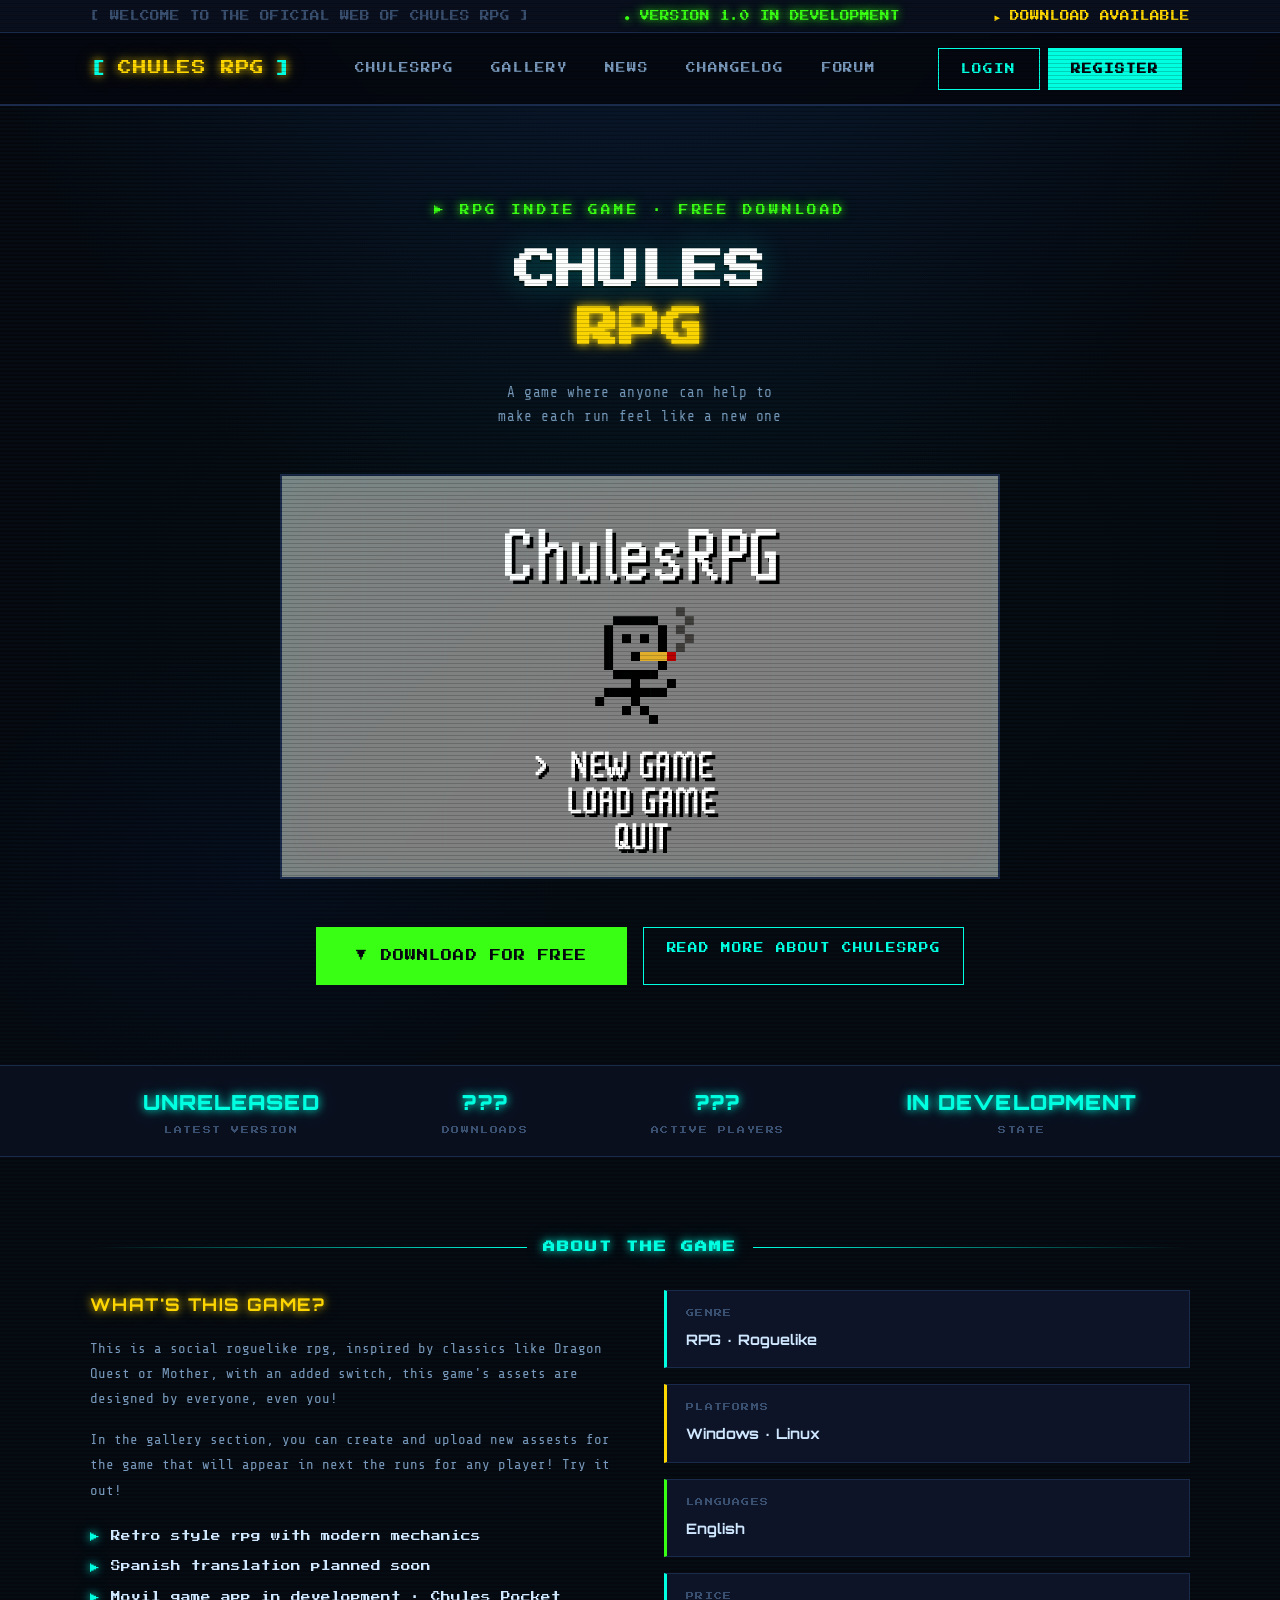
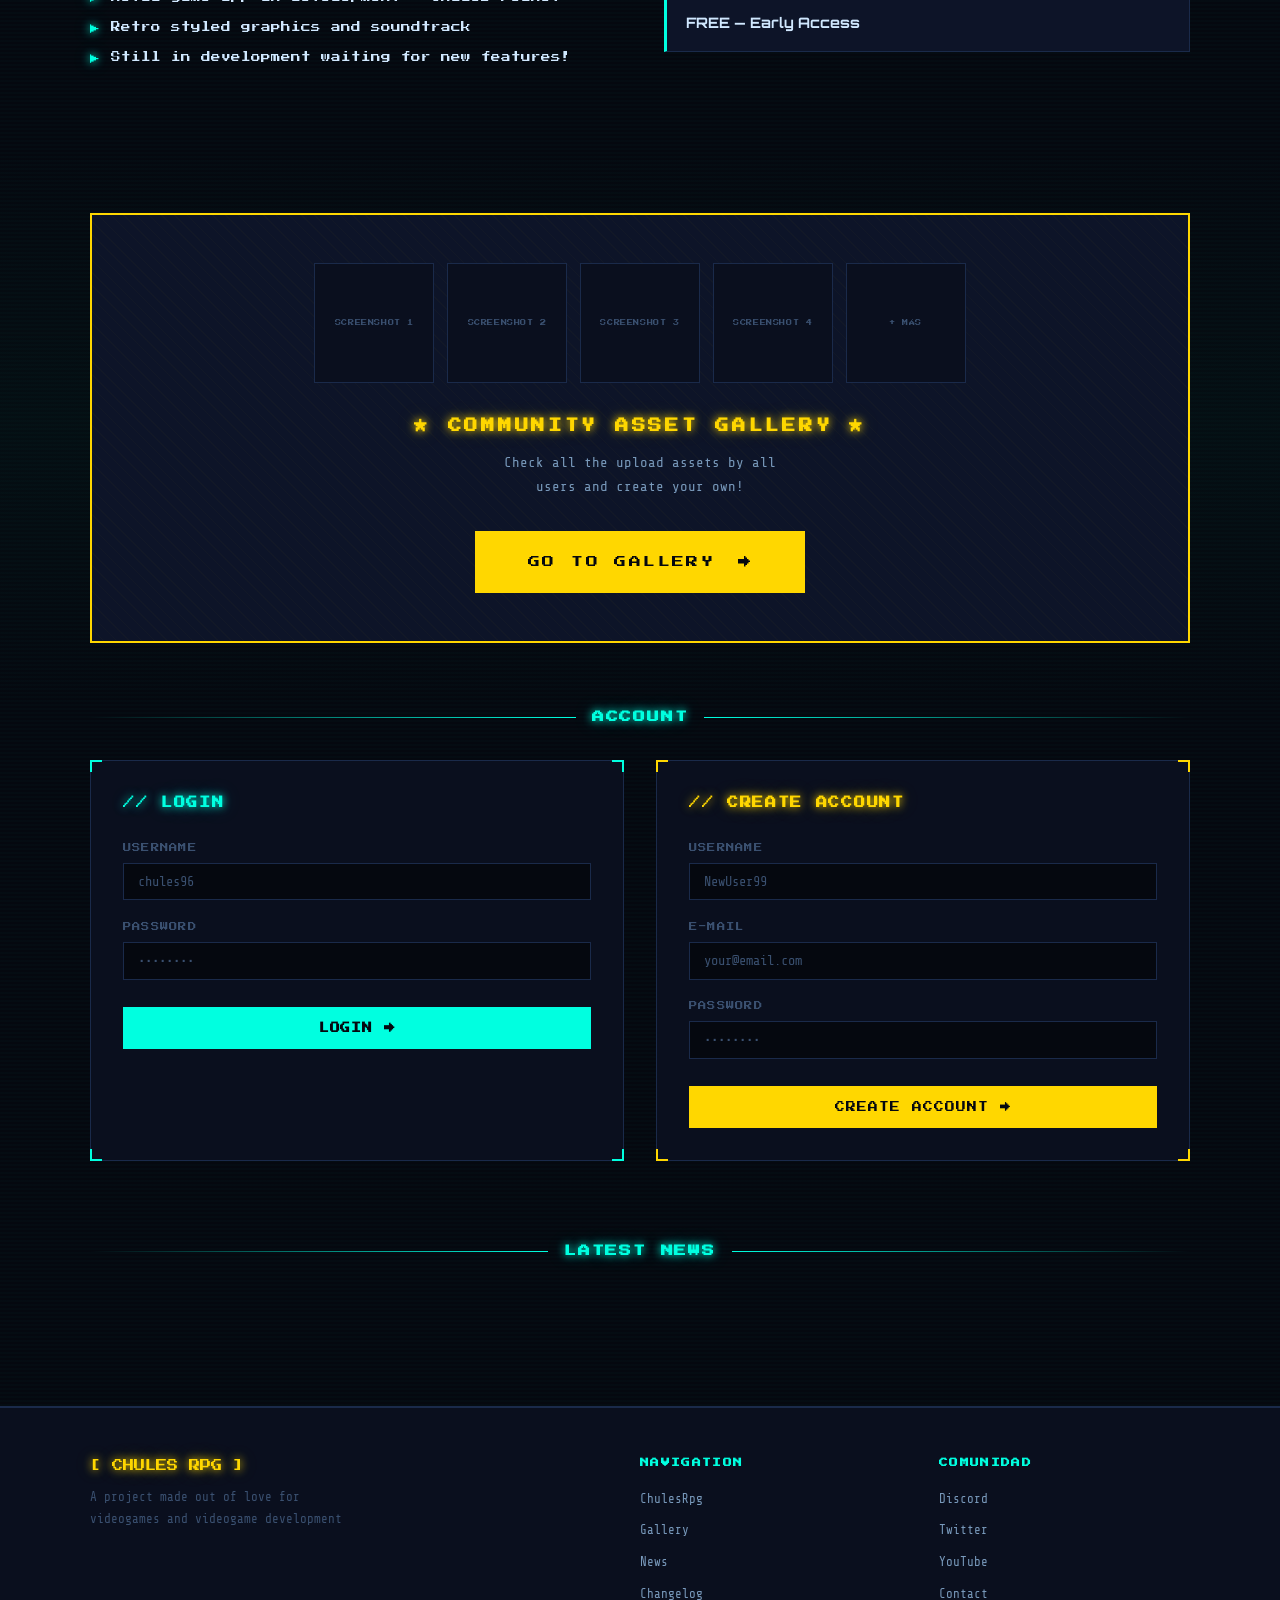
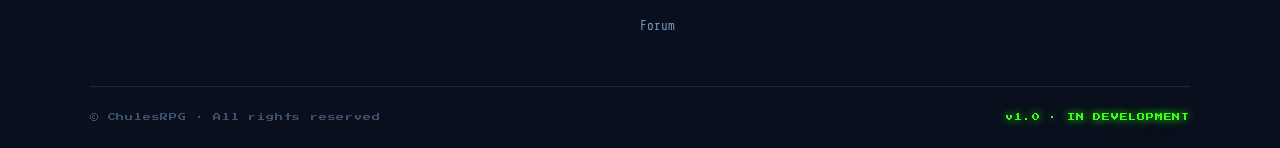
<file: index.html>
<!DOCTYPE html>
<html lang="en">
<head>

  <meta charset="UTF-8" />
  <meta name="viewport" content="width=device-width, initial-scale=1.0" />
  <title>ChulesRPG — Home</title>
  <link rel="stylesheet" href="Styles/styles.css" />
  <script src="JS/homepage.js" defer></script>

</head>
<body>


  <!-- TOP BAR -->
  <div class="topbar">
    <div class="container">
      <span>[ WELCOME TO THE OFICIAL WEB OF CHULES RPG ]</span>
      <span class="marquee-text">● VERSION 1.0 IN DEVELOPMENT</span>
      <span class="topbar-right">► DOWNLOAD AVAILABLE</span>
    </div>
  </div>
  
  
  <!-- HEADER / NAVBAR -->
  <header>
    <nav class="container">

      <!-- Logo -->
      <a href="index.html" class="nav-logo">
        <span class="logo-bracket">[</span>
        CHULES RPG
        <span class="logo-bracket">]</span>
      </a>

      <!-- Main navigation -->
      <ul class="nav-links">
        <li><a href="#about">ChulesRpg</a></li>
        <li><a href="gallery.html">Gallery</a></li>
        <li><a href="news.html">News</a></li>
        <li><a href="changelog.html">Changelog</a></li>
        <li><a href="forum.html">Forum</a></li>
      </ul>

      <!-- Account buttons -->
      <div class="nav-auth">
        <a href="#auth" class="btn btn-outline-cyan" id="nav-login-btn">LOGIN</a>
        <a href="#auth" class="btn btn-fill-cyan" id="nav-register-btn">REGISTER</a>
        <p id="loggedUsername"></p>
        <button class="btn btn-outline-red" id="nav-logout-btn" hidden>LOGOUT ⏻</button>
        <button class="btn btn-outline-cyan" id="nav-admin-btn" hidden>ADMIN</button>
      </div>

    </nav>
  </header>

  
  <!-- MAIN PRESENTATION -->
  <main>
    <section class="hero">
      <div class="container">

        <p class="hero-eyebrow">▶ RPG INDIE GAME · FREE DOWNLOAD</p>

        <h1 class="hero-title">
          CHULES<br>
          <span class="highlight">RPG</span>
        </h1>

        <p class="hero-subtitle">
          A game where anyone can help to <br/>
          make each run feel like a new one
        </p>

        <!-- Screenshot / trailer placeholder -->
        <div class="hero-screenshot">
          <div class="hero-screenshot-frame">
            <div class="placeholder-text">
              <img src="Assets/titleImg.png">
            </div>
          </div>
        </div>

        <!-- CTAs -->
        <div class="hero-cta">
          <a href="ChulesRPG.zip" class="btn btn-fill-green btn-download" download>
            ▼ DOWNLOAD FOR FREE
          </a>
          <a href="#about" class="btn btn-outline-cyan">
            Read more about ChulesRpg
          </a>
        </div>

      </div>
    </section>


    <!-- STATS BAR -->
    <div class="stats-bar">
      <div class="container">
        <div class="stats-grid">
          <div class="stat-item">
            <span class="stat-number">UNRELEASED</span>
            <span class="stat-label">Latest version</span>
          </div>
          <div class="stat-item">
            <span class="stat-number">???</span>
            <span class="stat-label">Downloads</span>
          </div>
          <div class="stat-item">
            <span class="stat-number">???</span>
            <span class="stat-label">Active players</span>
          </div>
          <div class="stat-item">
            <span class="stat-number">IN DEVELOPMENT</span>
            <span class="stat-label">State</span>
          </div>
        </div>
      </div>
    </div>


    <!-- ABOUT -->
    <section class="about" id="about">
      <div class="container">

        <h2 class="section-title">About the game</h2>

        <div class="about-grid">

          <div class="about-text">
            <h3>What's this game?</h3>
            <p>
              This is a social roguelike rpg, inspired by classics like Dragon Quest or Mother, 
              with an added switch, this game's assets are designed by everyone, even you!
            </p>
            <p>
              In the gallery section, you can create and upload new assests for the game that will
              appear in next the runs for any player! Try it out!
            </p>

            <!-- Features -->
            <ul class="feature-list">
              <li>Retro style rpg with modern mechanics</li>
              <li>Spanish translation planned soon</li>
              <li>Movil game app in development · Chules Pocket</li>
              <li>Retro styled graphics and soundtrack</li>
              <li>Still in development waiting for new features!</li>
            </ul>
          </div>

          <!-- Fichas de datos rápidos -->
          <div class="info-cards">
            <div class="info-card">
              <div class="card-label">Genre</div>
              <div class="card-value">RPG · Roguelike</div>
            </div>
            <div class="info-card gold">
              <div class="card-label">Platforms</div>
              <div class="card-value">Windows · Linux</div>
            </div>
            <div class="info-card green">
              <div class="card-label">Languages</div>
              <div class="card-value">English</div>
            </div>
            <div class="info-card">
              <div class="card-label">Price</div>
              <div class="card-value">FREE — Early Access</div>
            </div>
          </div>

        </div>
      </div>
    </section>


    <!-- GALLERY CTA -->
    <section class="gallery-cta">
      <div class="container">

        <div class="gallery-banner">
          <!-- previews -->
          <div class="thumb-row" id="top-assets-row">
            <div class="thumb">SCREENSHOT 1</div>
            <div class="thumb">SCREENSHOT 2</div>
            <div class="thumb">SCREENSHOT 3</div>
            <div class="thumb">SCREENSHOT 4</div>
            <div class="thumb">+ MÁS</div>
          </div>

          <h2>★ Community asset gallery ★</h2>
          <p>
            Check all the upload assets by all<br>users
            and create your own!
          </p>

          <a href="gallery.html" class="btn btn-fill-gold btn-gallery">
            GO TO GALLERY <span class="arrow">→</span>
          </a>
        </div>

      </div>
    </section>


    <!-- AUTH — Login and register -->
    <div class="container" id="auth">

      <h2 class="section-title">Account</h2>

      <div class="auth-grid">

        <!-- Login -->
        <div class="auth-panel login">
          <span class="corner-br"></span>
          <span class="corner-bl"></span>

          <h3>// Login</h3>

          <div class="form-group">
            <label for="log-name">username</label>
            <input type="text" id="login-name" placeholder="chules96" />
          </div>
          <div class="form-group">
            <label for="log-pass">Password</label>
            <input type="password" id="login-pass" placeholder="••••••••" />
          </div>
          <button id="loginBtn" class="btn btn-fill-cyan form-submit">
            LOGIN →
          </button>
        </div>

        <!-- Register -->
        <div class="auth-panel register">
          <span class="corner-br"></span>
          <span class="corner-bl"></span>

          <h3>// Create account</h3>

          <div class="form-group">
            <label for="reg-user">Username</label>
            <p id="nicknameError" class="loginError" hidden></p>
            <input type="text" id="reg-name" placeholder="NewUser99" />
          </div>
          <div class="form-group">
            <label for="reg-email">E-mail</label>
            <p id="nicknameError" class="loginError" hidden></p>
            <input type="email" id="reg-email" placeholder="your@email.com" />
          </div>
          <div class="form-group">
            <label for="reg-pass">Password</label>
            <p id="nicknameError" class="loginError" hidden></p>
            <input type="password" id="reg-pass" placeholder="••••••••" />
          </div>
          <button id="registerBtn" class="btn form-submit">
            CREATE ACCOUNT →
          </button>
        </div>

      </div>
    </div>


    <!-- NEWS -->
    <section class="news" id="news">
      <div class="container">

        <h2 class="section-title">Latest news</h2>

        <div class="news-grid" id="news-grid"></div>

      </div>
    </section>

  </main>


  <!-- FOOTER -->
  <footer>
    <div class="container">

      <div class="footer-grid">

        <!-- Marca -->
        <div class="footer-brand">
          <p class="logo">[ CHULES RPG ]</p>
          <p>
            A project made out of love for videogames
            and videogame development
          </p>
        </div>

        <!-- Navigation -->
        <div class="footer-col">
          <h5>Navigation</h5>
          <ul>
            <li><a href="#about">ChulesRpg</a></li>
            <li><a href="gallery.html">Gallery</a></li>
            <li><a href="news.html">News</a></li>
            <li><a href="changelog.html">Changelog</a></li>
            <li><a href="forum.html">Forum</a></li>
          </ul>
        </div>

        <!-- Community -->
        <div class="footer-col">
          <h5>Comunidad</h5>
          <ul>
            <li><a href="#">Discord</a></li>
            <li><a href="#">Twitter</a></li>
            <li><a href="#">YouTube</a></li>
            <li><a href="#">Contact</a></li>
          </ul>
        </div>

      </div>

      <!-- Bottom bar -->
      <div class="footer-bottom">
        <p>© ChulesRPG · All rights reserved</p>
        <p class="footer-version">v1.0 · IN DEVELOPMENT</p>
      </div>

    </div>
  </footer>


  <!-- ERROR POPUP -->
  <div id="error-overlay" class="error-overlay" hidden>
    <div class="error-popup">

      <!-- Decorative corner brackets -->
      <span class="ep-corner ep-tl"></span>
      <span class="ep-corner ep-tr"></span>
      <span class="ep-corner ep-bl"></span>
      <span class="ep-corner ep-br"></span>

      <!-- Header bar -->
      <div class="error-popup-header">
        <span class="error-popup-icon">✖</span>
        <span class="error-popup-title">// SYSTEM ERROR</span>
        <button class="error-popup-close" id="error-close" aria-label="Close">✖</button>
      </div>

      <!-- Body -->
      <div class="error-popup-body">
        <p class="error-code">ERR_CODE :: <span id="error-code">000</span></p>
        <p id="error-message" class="error-message">An unexpected error has occurred.</p>
      </div>

      <!-- Footer -->
      <div class="error-popup-footer">
        <button class="btn btn-outline-red" id="error-dismiss">[ DISMISS ]</button>
      </div>

    </div>
  </div>


  <!-- SUCCESS POPUP -->
  <div id="success-overlay" class="success-overlay" hidden>
    <div class="success-popup">

      <span class="ep-corner sp-tl"></span>
      <span class="ep-corner sp-tr"></span>
      <span class="ep-corner sp-bl"></span>
      <span class="ep-corner sp-br"></span>

      <div class="success-popup-header">
        <span class="success-popup-icon">✔</span>
        <span class="success-popup-title">// SYSTEM OK</span>
        <button class="success-popup-close" id="success-close" aria-label="Close">✖</button>
      </div>

      <div class="success-popup-body">
        <p class="success-code">OK_CODE :: <span id="success-code">200</span></p>
        <p id="success-message" class="success-message">Operation completed successfully.</p>
      </div>

      <div class="success-popup-footer">
        <button class="btn btn-outline-green-popup" id="success-dismiss">[ OK ]</button>
      </div>

    </div>
  </div>

</body>
</html>
</file>
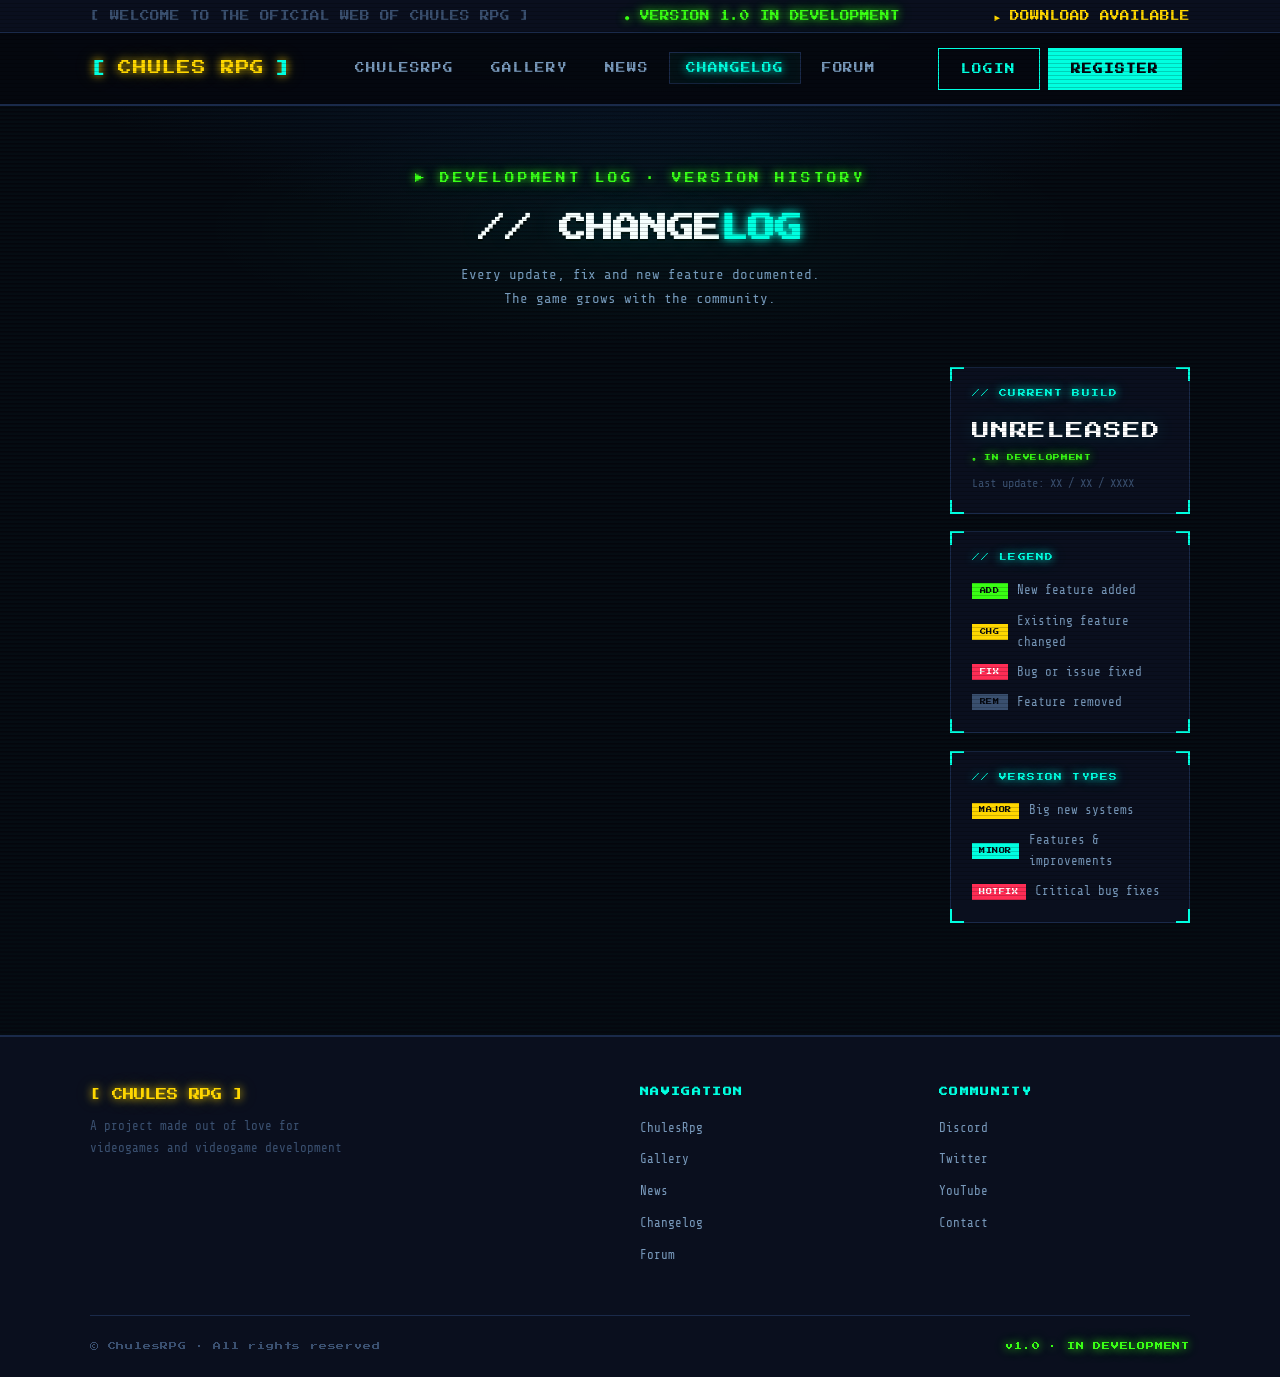
<file: changelog.html>
<!DOCTYPE html>
<html lang="en">
<head>

  <meta charset="UTF-8" />
  <meta name="viewport" content="width=device-width, initial-scale=1.0" />
  <title>ChulesRPG — Changelog</title>
  <link rel="stylesheet" href="Styles/styles.css" />
  <link rel="stylesheet" href="Styles/changelog.css" />
  <script src="JS/changelog.js" defer></script>

</head>
<body>

  <!-- TOP BAR -->
  <div class="topbar">
    <div class="container">
      <span>[ WELCOME TO THE OFICIAL WEB OF CHULES RPG ]</span>
      <span class="marquee-text">● VERSION 1.0 IN DEVELOPMENT</span>
      <span class="topbar-right">► DOWNLOAD AVAILABLE</span>
    </div>
  </div>

  <!-- HEADER / NAVBAR -->
  <header>
    <nav class="container">
      <a href="index.html" class="nav-logo">
        <span class="logo-bracket">[</span>
        CHULES RPG
        <span class="logo-bracket">]</span>
      </a>
      <ul class="nav-links">
        <li><a href="index.html#about">ChulesRpg</a></li>
        <li><a href="gallery.html">Gallery</a></li>
        <li><a href="news.html">News</a></li>
        <li><a href="changelog.html" class="nav-active">Changelog</a></li>
        <li><a href="forum.html">Forum</a></li>
      </ul>
      <div class="nav-auth">
        <a href="index.html#auth" class="btn btn-outline-cyan" id="nav-login-btn">LOGIN</a>
        <a href="index.html#auth" class="btn btn-fill-cyan" id="nav-register-btn">REGISTER</a>
        <p id="loggedUsername"></p>
        <button class="btn btn-outline-red" id="nav-logout-btn" hidden>LOGOUT ⏻</button>
        <button class="btn btn-outline-cyan" id="nav-admin-btn" hidden>ADMIN</button>
      </div>
    </nav>
  </header>


  <main>

    <!-- PAGE HEADER -->
    <section class="cl-page-header">
      <div class="container">
        <p class="hero-eyebrow">▶ DEVELOPMENT LOG · VERSION HISTORY</p>
        <h1 class="cl-page-title">
          // CHANGE<span class="highlight">LOG</span>
        </h1>
        <p class="cl-page-subtitle">
          Every update, fix and new feature documented.<br>
          The game grows with the community.
        </p>
      </div>
    </section>


    <!-- ADMIN: NEW CHANGELOG ENTRY FORM -->
    <div class="cl-admin-form-wrap" id="admin-form-wrap" hidden>
      <div class="container">

        <div class="cl-admin-form">
          <span class="ep-corner caf-tl"></span>
          <span class="ep-corner caf-tr"></span>
          <span class="ep-corner caf-bl"></span>
          <span class="ep-corner caf-br"></span>

          <div class="cl-admin-form-header">
            <span class="cl-admin-form-title">// ADMIN · NEW CHANGELOG ENTRY</span>
            <button class="cl-admin-toggle btn btn-outline-cyan" id="cl-admin-toggle">▲ COLLAPSE</button>
          </div>

          <div class="cl-admin-form-body" id="cl-admin-form-body">

            <!-- Row 1: name + build + type -->
            <div class="cl-form-row">

              <div class="form-group">
                <label for="cl-name">Entry name</label>
                <input type="text" id="cl-name" placeholder="Name this new changelog..." />
              </div>

              <div class="form-group">
                <label for="cl-build">Build version</label>
                <input type="text" id="cl-build" placeholder="v0.4.0" />
              </div>

              <div class="form-group">
                <label for="cl-type">Type</label>
                <div class="select-wrap">
                  <select id="cl-type">
                    <option value="" disabled selected>-- Select type --</option>
                    <option value="major">MAJOR</option>
                    <option value="minor">MINOR</option>
                    <option value="hotfix">HOTFIX</option>
                  </select>
                  <span class="select-arrow">▼</span>
                </div>
              </div>

            </div>

            <!-- Row 2: changes list -->
            <div class="cl-form-changes-section">

              <div class="cl-form-changes-header">
                <span class="cl-form-label">// CHANGES</span>
                <button class="btn btn-outline-cyan cl-add-change-btn" id="cl-add-change-btn" type="button">
                  + ADD CHANGE
                </button>
              </div>

              <!-- Changes container — rows injected here by JS -->
              <div class="cl-form-changes-list" id="cl-form-changes-list">

                <!-- Default first row -->
                <div class="cl-form-change-row">
                  <div class="select-wrap cl-change-type-wrap">
                    <select class="cl-change-type-select">
                      <option value="added">ADD</option>
                      <option value="changed">CHG</option>
                      <option value="fixed">FIX</option>
                      <option value="removed">REM</option>
                    </select>
                    <span class="select-arrow">▼</span>
                  </div>
                  <input type="text" class="cl-change-input" placeholder="Describe this change..." />
                  <button class="btn btn-outline-red cl-remove-change-btn" type="button">✖</button>
                </div>

              </div>

            </div>

            <!-- Submit -->
            <div class="cl-form-submit-row">
              <button class="btn btn-fill-gold cl-submit-btn" id="cl-submit-btn" type="button">
                ► PUBLISH CHANGELOG
              </button>
            </div>

          </div>
        </div>

      </div>
    </div>


    <!-- CHANGELOG BODY -->
    <section class="cl-section">
      <div class="container">

        <div class="cl-layout">

          <!-- VERSION TIMELINE -->
          <div class="cl-timeline"></div>

          <!-- SIDEBAR -->
          <aside class="cl-sidebar">

            <!-- Current version card -->
            <div class="cl-sidebar-card">
              <span class="ep-corner cs-tl"></span>
              <span class="ep-corner cs-tr"></span>
              <span class="ep-corner cs-bl"></span>
              <span class="ep-corner cs-br"></span>
              <span class="cl-sidebar-title">// CURRENT BUILD</span>
              <div class="cl-current-version">UNRELEASED</div>
              <div class="cl-current-state">● IN DEVELOPMENT</div>
              <div class="cl-current-date">Last update: XX / XX / XXXX</div>
            </div>

            <!-- Legend -->
            <div class="cl-sidebar-card">
              <span class="ep-corner cs-tl"></span>
              <span class="ep-corner cs-tr"></span>
              <span class="ep-corner cs-bl"></span>
              <span class="ep-corner cs-br"></span>
              <span class="cl-sidebar-title">// LEGEND</span>
              <ul class="cl-legend-list">
                <li><span class="cl-change-tag cl-tag-add-sm">ADD</span> New feature added</li>
                <li><span class="cl-change-tag cl-tag-chg-sm">CHG</span> Existing feature changed</li>
                <li><span class="cl-change-tag cl-tag-fix-sm">FIX</span> Bug or issue fixed</li>
                <li><span class="cl-change-tag cl-tag-rem-sm">REM</span> Feature removed</li>
              </ul>
            </div>

            <!-- Version types -->
            <div class="cl-sidebar-card">
              <span class="ep-corner cs-tl"></span>
              <span class="ep-corner cs-tr"></span>
              <span class="ep-corner cs-bl"></span>
              <span class="ep-corner cs-br"></span>
              <span class="cl-sidebar-title">// VERSION TYPES</span>
              <ul class="cl-legend-list">
                <li><span class="cl-tag cl-tag-major">MAJOR</span> Big new systems</li>
                <li><span class="cl-tag cl-tag-minor">MINOR</span> Features &amp; improvements</li>
                <li><span class="cl-tag cl-tag-fix">HOTFIX</span> Critical bug fixes</li>
              </ul>
            </div>

          </aside>

        </div>

      </div>
    </section>

  </main>


  <!-- FOOTER -->
  <footer>
    <div class="container">
      <div class="footer-grid">
        <div class="footer-brand">
          <p class="logo">[ CHULES RPG ]</p>
          <p>A project made out of love for videogames and videogame development</p>
        </div>
        <div class="footer-col">
          <h5>Navigation</h5>
          <ul>
            <li><a href="index.html#about">ChulesRpg</a></li>
            <li><a href="gallery.html">Gallery</a></li>
            <li><a href="news.html">News</a></li>
            <li><a href="changelog.html">Changelog</a></li>
            <li><a href="forum.html">Forum</a></li>
          </ul>
        </div>
        <div class="footer-col">
          <h5>Community</h5>
          <ul>
            <li><a href="#">Discord</a></li>
            <li><a href="#">Twitter</a></li>
            <li><a href="#">YouTube</a></li>
            <li><a href="#">Contact</a></li>
          </ul>
        </div>
      </div>
      <div class="footer-bottom">
        <p>© ChulesRPG · All rights reserved</p>
        <p class="footer-version">v1.0 · IN DEVELOPMENT</p>
      </div>
    </div>
  </footer>

  <!-- ERROR POPUP -->
  <div id="error-overlay" class="error-overlay" hidden>
    <div class="error-popup">
      <span class="ep-corner ep-tl"></span>
      <span class="ep-corner ep-tr"></span>
      <span class="ep-corner ep-bl"></span>
      <span class="ep-corner ep-br"></span>
      <div class="error-popup-header">
        <span class="error-popup-icon">✖</span>
        <span class="error-popup-title">// SYSTEM ERROR</span>
        <button class="error-popup-close" id="error-close" aria-label="Close">✖</button>
      </div>
      <div class="error-popup-body">
        <p class="error-code">ERR_CODE :: <span id="error-code">000</span></p>
        <p id="error-message" class="error-message">An unexpected error has occurred.</p>
      </div>
      <div class="error-popup-footer">
        <button class="btn btn-outline-red" id="error-dismiss">[ DISMISS ]</button>
      </div>
    </div>
  </div>

  <!-- SUCCESS POPUP -->
  <div id="success-overlay" class="success-overlay" hidden>
    <div class="success-popup">
      <span class="ep-corner sp-tl"></span>
      <span class="ep-corner sp-tr"></span>
      <span class="ep-corner sp-bl"></span>
      <span class="ep-corner sp-br"></span>
      <div class="success-popup-header">
        <span class="success-popup-icon">✔</span>
        <span class="success-popup-title">// SYSTEM OK</span>
        <button class="success-popup-close" id="success-close" aria-label="Close">✖</button>
      </div>
      <div class="success-popup-body">
        <p class="success-code">OK_CODE :: <span id="success-code">200</span></p>
        <p id="success-message" class="success-message">Operation completed successfully.</p>
      </div>
      <div class="success-popup-footer">
        <button class="btn btn-outline-green-popup" id="success-dismiss">[ OK ]</button>
      </div>
    </div>
  </div>

</body>
</html>
</file>
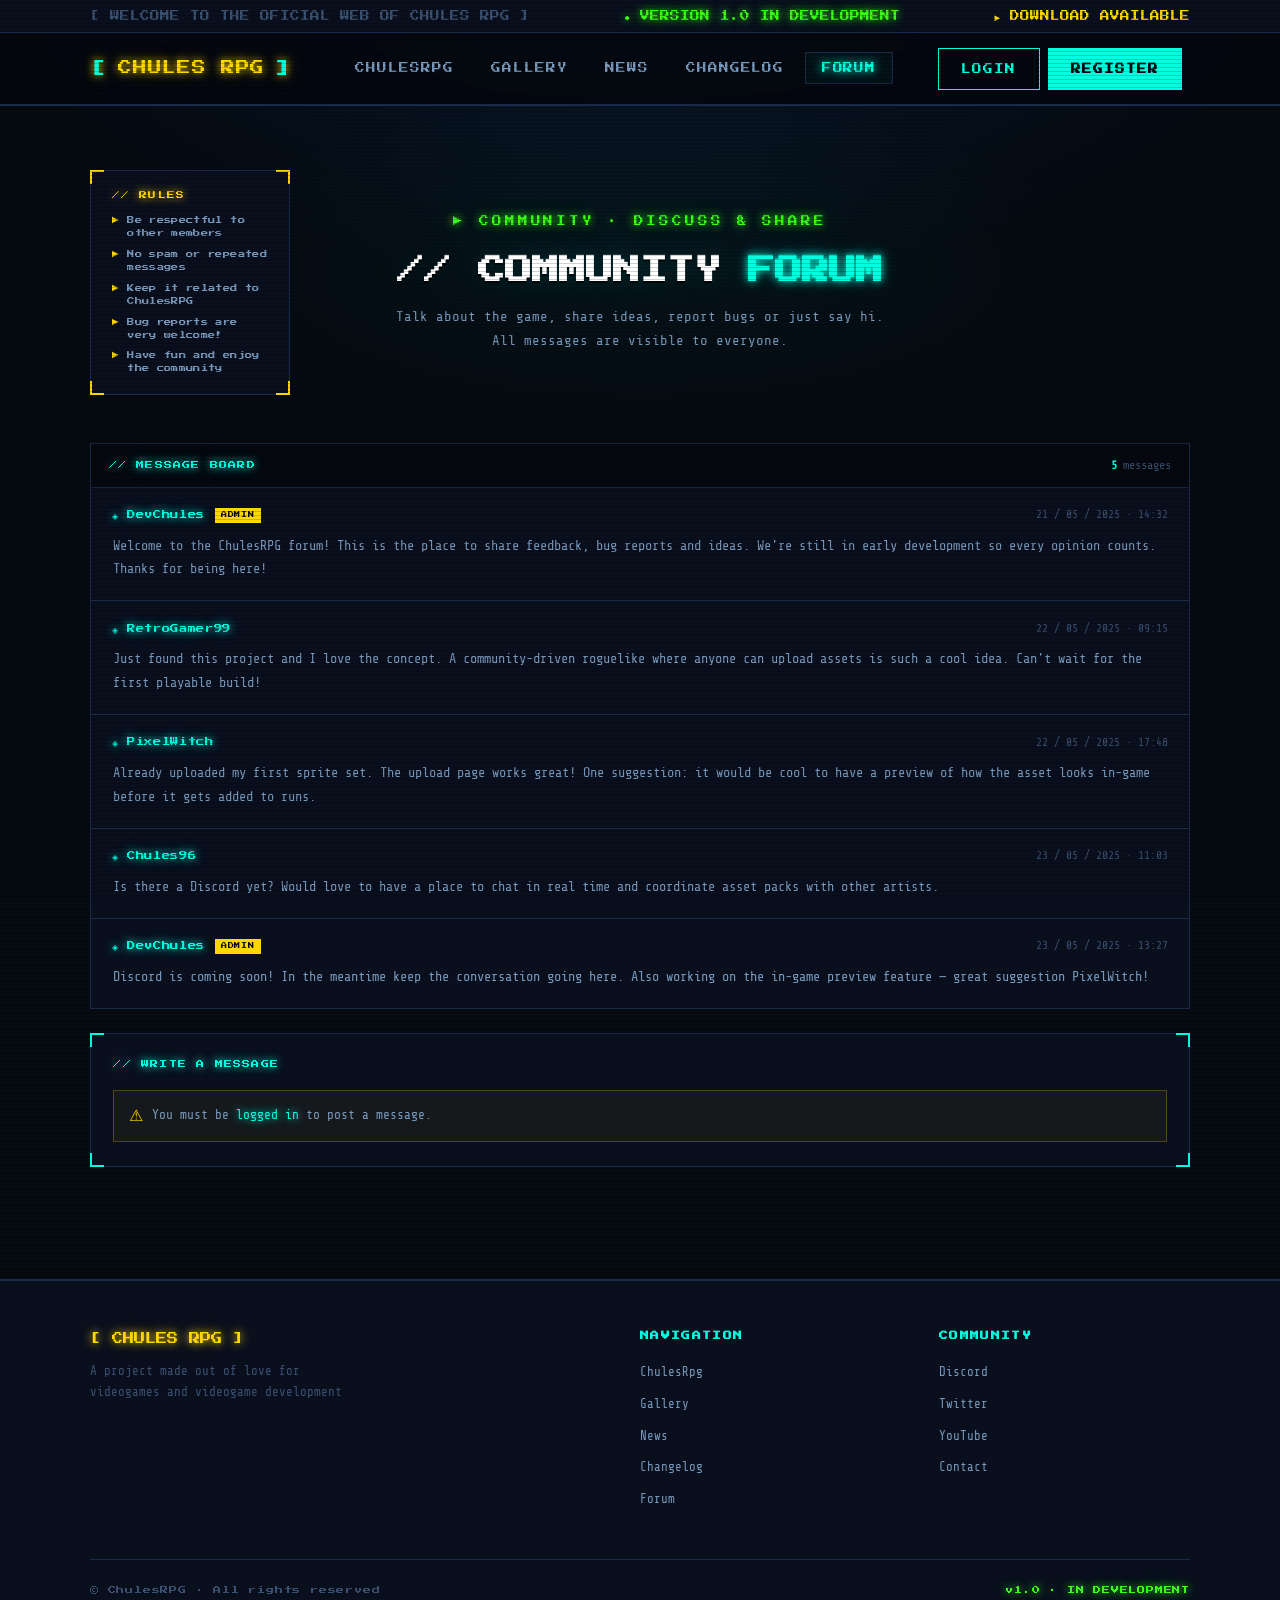
<file: forum.html>
<!DOCTYPE html>
<html lang="en">
<head>

  <meta charset="UTF-8" />
  <meta name="viewport" content="width=device-width, initial-scale=1.0" />
  <title>ChulesRPG — Forum</title>
  <link rel="stylesheet" href="Styles/styles.css" />
  <link rel="stylesheet" href="Styles/forum.css" />
  <script src="JS/forum.js" defer></script>

</head>
<body>

  <!-- TOP BAR -->
  <div class="topbar">
    <div class="container">
      <span>[ WELCOME TO THE OFICIAL WEB OF CHULES RPG ]</span>
      <span class="marquee-text">● VERSION 1.0 IN DEVELOPMENT</span>
      <span class="topbar-right">► DOWNLOAD AVAILABLE</span>
    </div>
  </div>

  <!-- HEADER / NAVBAR -->
  <header>
    <nav class="container">
      <a href="index.html" class="nav-logo">
        <span class="logo-bracket">[</span>
        CHULES RPG
        <span class="logo-bracket">]</span>
      </a>
      <ul class="nav-links">
        <li><a href="index.html#about">ChulesRpg</a></li>
        <li><a href="gallery.html">Gallery</a></li>
        <li><a href="news.html">News</a></li>
        <li><a href="changelog.html">Changelog</a></li>
        <li><a href="forum.html" class="nav-active">Forum</a></li>
      </ul>
      <div class="nav-auth">
        <a href="index.html#auth" class="btn btn-outline-cyan" id="nav-login-btn">LOGIN</a>
        <a href="index.html#auth" class="btn btn-fill-cyan" id="nav-register-btn">REGISTER</a>
        <p id="loggedUsername"></p>
        <button class="btn btn-outline-red" id="nav-logout-btn" hidden>LOGOUT ⏻</button>
        <button class="btn btn-outline-cyan" id="nav-admin-btn" hidden>ADMIN</button>
      </div>
    </nav>
  </header>


  <main>

    <!-- PAGE HEADER -->
    <section class="forum-page-header">
      <div class="container forum-header-inner">

        <!-- Rules panel — left side -->
        <div class="forum-rules-panel">
          <span class="ep-corner fr-tl"></span>
          <span class="ep-corner fr-tr"></span>
          <span class="ep-corner fr-bl"></span>
          <span class="ep-corner fr-br"></span>
          <span class="forum-rules-title">// RULES</span>
          <ul class="forum-rules-list">
            <li>Be respectful to other members</li>
            <li>No spam or repeated messages</li>
            <li>Keep it related to ChulesRPG</li>
            <li>Bug reports are very welcome!</li>
            <li>Have fun and enjoy the community</li>
          </ul>
        </div>

        <!-- Center: title -->
        <div class="forum-header-center">
          <p class="hero-eyebrow">▶ COMMUNITY · DISCUSS &amp; SHARE</p>
          <h1 class="forum-page-title">
            // COMMUNITY <span class="highlight">FORUM</span>
          </h1>
          <p class="forum-page-subtitle">
            Talk about the game, share ideas, report bugs or just say hi.<br>
            All messages are visible to everyone.
          </p>
        </div>

      </div>
    </section>


    <!-- FORUM BODY -->
    <section class="forum-section">
      <div class="container">

        <div class="forum-layout">

          <!-- MESSAGES FEED -->
          <div class="forum-feed" id="forum-feed">

            <!-- Stats bar -->
            <div class="forum-feed-header">
              <span class="feed-label">// MESSAGE BOARD</span>
              <span class="feed-count"><strong id="msg-count">5</strong> messages</span>
            </div>

            <!-- ── HARDCODED MESSAGES (replace with JS-rendered ones) ── -->
            <div class="forum-feed-messages" id="forum-feed-messages">

            <article class="forum-msg">
              <div class="msg-meta">
                <span class="msg-author">◈ DevChules</span>
                <span class="msg-badge admin-badge">ADMIN</span>
                <span class="msg-date">21 / 05 / 2025 · 14:32</span>
              </div>
              <p class="msg-body">
                Welcome to the ChulesRPG forum! This is the place to share feedback, bug reports and ideas. 
                We're still in early development so every opinion counts. Thanks for being here!
              </p>
            </article>

            <article class="forum-msg">
              <div class="msg-meta">
                <span class="msg-author">◈ RetroGamer99</span>
                <span class="msg-date">22 / 05 / 2025 · 09:15</span>
              </div>
              <p class="msg-body">
                Just found this project and I love the concept. A community-driven roguelike where 
                anyone can upload assets is such a cool idea. Can't wait for the first playable build!
              </p>
            </article>

            <article class="forum-msg">
              <div class="msg-meta">
                <span class="msg-author">◈ PixelWitch</span>
                <span class="msg-date">22 / 05 / 2025 · 17:48</span>
              </div>
              <p class="msg-body">
                Already uploaded my first sprite set. The upload page works great! One suggestion: 
                it would be cool to have a preview of how the asset looks in-game before it gets added to runs.
              </p>
            </article>

            <article class="forum-msg">
              <div class="msg-meta">
                <span class="msg-author">◈ Chules96</span>
                <span class="msg-date">23 / 05 / 2025 · 11:03</span>
              </div>
              <p class="msg-body">
                Is there a Discord yet? Would love to have a place to chat in real time and coordinate 
                asset packs with other artists.
              </p>
            </article>

            <article class="forum-msg">
              <div class="msg-meta">
                <span class="msg-author">◈ DevChules</span>
                <span class="msg-badge admin-badge">ADMIN</span>
                <span class="msg-date">23 / 05 / 2025 · 13:27</span>
              </div>
              <p class="msg-body">
                Discord is coming soon! In the meantime keep the conversation going here. 
                Also working on the in-game preview feature — great suggestion PixelWitch!
              </p>
            </article>

            </div><!-- /.forum-feed-messages -->

          </div>


          <!-- WRITE A MESSAGE -->
          <div class="forum-compose">

            <div class="compose-panel">
              <span class="ep-corner cp-tl"></span>
              <span class="ep-corner cp-tr"></span>
              <span class="ep-corner cp-bl"></span>
              <span class="ep-corner cp-br"></span>

              <span class="compose-title">// WRITE A MESSAGE</span>

              <!-- Login warning (shown when not logged in) -->
              <div class="compose-login-warning" id="compose-login-warning">
                <span class="warning-icon-sm">⚠</span>
                <p>You must be <a href="index.html#auth">logged in</a> to post a message.</p>
              </div>

              <!-- Compose form (shown when logged in) -->
              <div class="compose-form" id="compose-form" hidden>
                <div class="compose-form-row">
                  <div class="form-group compose-textarea-wrap">
                    <label for="msg-input">Message</label>
                    <textarea
                      id="msg-input"
                      class="msg-textarea"
                      placeholder="Write something..."
                      maxlength="500"
                      rows="3"
                    ></textarea>
                    <span class="char-counter"><span id="char-count">0</span> / 500</span>
                  </div>
                  <button class="btn btn-fill-cyan forum-send-btn" id="forum-send-btn">
                    ► SEND
                  </button>
                </div>
              </div>

            </div>

          </div>

        </div>

      </div>
    </section>

  </main>


  <!-- FOOTER -->
  <footer>
    <div class="container">
      <div class="footer-grid">
        <div class="footer-brand">
          <p class="logo">[ CHULES RPG ]</p>
          <p>A project made out of love for videogames and videogame development</p>
        </div>
        <div class="footer-col">
          <h5>Navigation</h5>
          <ul>
            <li><a href="index.html#about">ChulesRpg</a></li>
            <li><a href="gallery.html">Gallery</a></li>
            <li><a href="news.html">News</a></li>
            <li><a href="changelog.html">Changelog</a></li>
            <li><a href="forum.html">Forum</a></li>
          </ul>
        </div>
        <div class="footer-col">
          <h5>Community</h5>
          <ul>
            <li><a href="#">Discord</a></li>
            <li><a href="#">Twitter</a></li>
            <li><a href="#">YouTube</a></li>
            <li><a href="#">Contact</a></li>
          </ul>
        </div>
      </div>
      <div class="footer-bottom">
        <p>© ChulesRPG · All rights reserved</p>
        <p class="footer-version">v1.0 · IN DEVELOPMENT</p>
      </div>
    </div>
  </footer>


  <!-- ERROR POPUP -->
  <div id="error-overlay" class="error-overlay" hidden>
    <div class="error-popup">
      <span class="ep-corner ep-tl"></span>
      <span class="ep-corner ep-tr"></span>
      <span class="ep-corner ep-bl"></span>
      <span class="ep-corner ep-br"></span>
      <div class="error-popup-header">
        <span class="error-popup-icon">✖</span>
        <span class="error-popup-title">// SYSTEM ERROR</span>
        <button class="error-popup-close" id="error-close" aria-label="Close">✖</button>
      </div>
      <div class="error-popup-body">
        <p class="error-code">ERR_CODE :: <span id="error-code">000</span></p>
        <p id="error-message" class="error-message">An unexpected error has occurred.</p>
      </div>
      <div class="error-popup-footer">
        <button class="btn btn-outline-red" id="error-dismiss">[ DISMISS ]</button>
      </div>
    </div>
  </div>

  <!-- SUCCESS POPUP -->
  <div id="success-overlay" class="success-overlay" hidden>
    <div class="success-popup">
      <span class="ep-corner sp-tl"></span>
      <span class="ep-corner sp-tr"></span>
      <span class="ep-corner sp-bl"></span>
      <span class="ep-corner sp-br"></span>
      <div class="success-popup-header">
        <span class="success-popup-icon">✔</span>
        <span class="success-popup-title">// SYSTEM OK</span>
        <button class="success-popup-close" id="success-close" aria-label="Close">✖</button>
      </div>
      <div class="success-popup-body">
        <p class="success-code">OK_CODE :: <span id="success-code">200</span></p>
        <p id="success-message" class="success-message">Operation completed successfully.</p>
      </div>
      <div class="success-popup-footer">
        <button class="btn btn-outline-green-popup" id="success-dismiss">[ OK ]</button>
      </div>
    </div>
  </div>

</body>
</html>
</file>
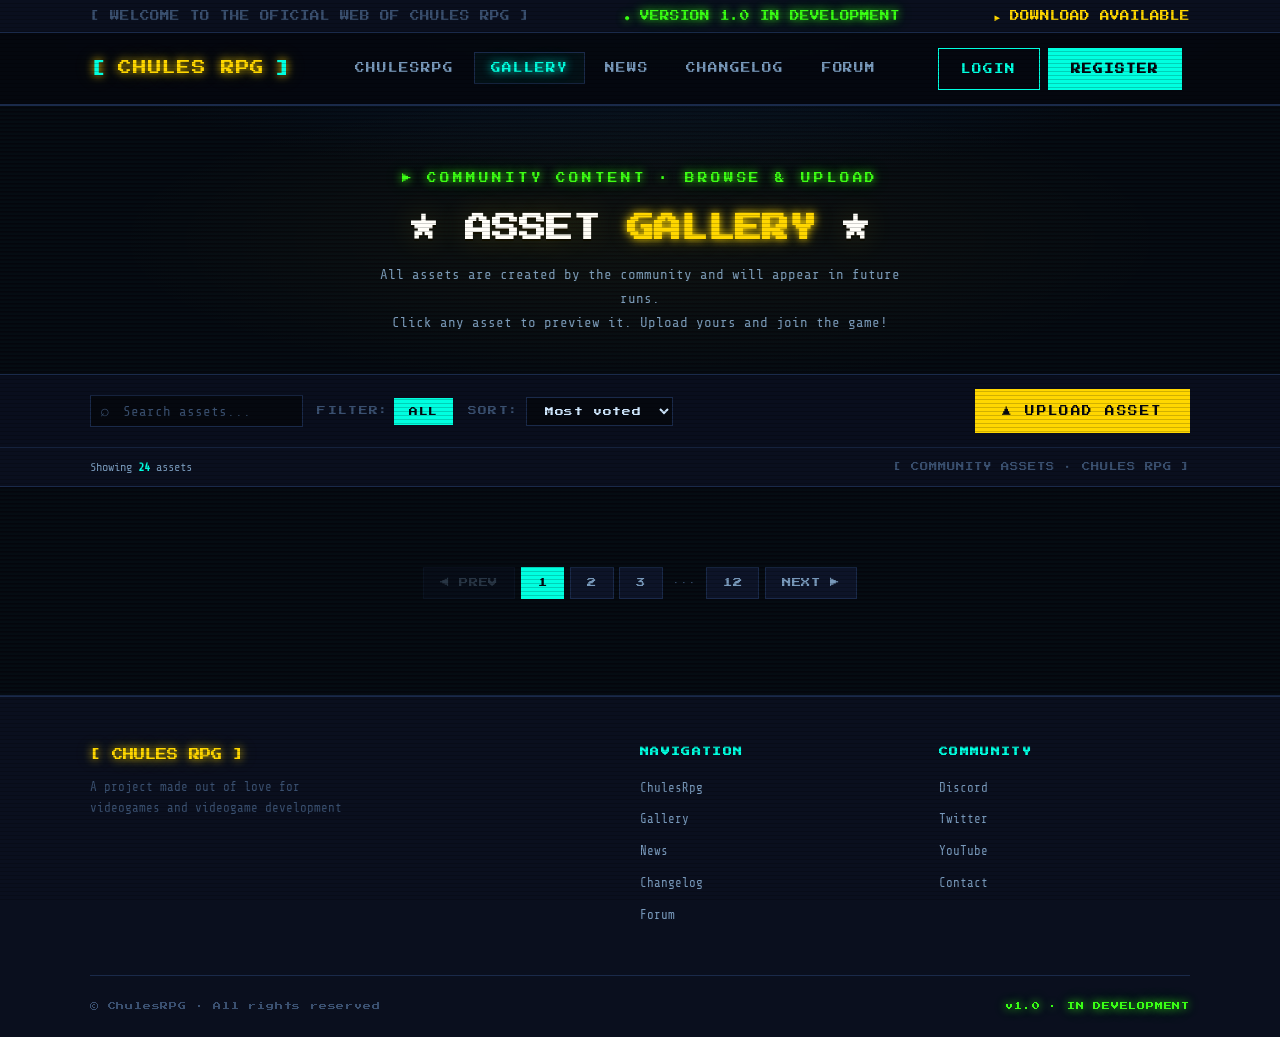
<file: gallery.html>
<!DOCTYPE html>
<html lang="en">
<head>

  <meta charset="UTF-8" />
  <meta name="viewport" content="width=device-width, initial-scale=1.0" />
  <title>ChulesRPG — Gallery</title>
  <link rel="stylesheet" href="Styles/styles.css" />
  <link rel="stylesheet" href="Styles/gallery.css" />
  <script src="JS/gallery.js" defer></script>

</head>
<body>

  <!-- TOP BAR -->
  <div class="topbar">
    <div class="container">
      <span>[ WELCOME TO THE OFICIAL WEB OF CHULES RPG ]</span>
      <span class="marquee-text">● VERSION 1.0 IN DEVELOPMENT</span>
      <span class="topbar-right">► DOWNLOAD AVAILABLE</span>
    </div>
  </div>

  <!-- HEADER / NAVBAR -->
  <header>
    <nav class="container">
      <a href="index.html" class="nav-logo">
        <span class="logo-bracket">[</span>
        CHULES RPG
        <span class="logo-bracket">]</span>
      </a>
      <ul class="nav-links">
        <li><a href="index.html#about">ChulesRpg</a></li>
        <li><a href="gallery.html" class="nav-active">Gallery</a></li>
        <li><a href="news.html">News</a></li>
        <li><a href="changelog.html">Changelog</a></li>
        <li><a href="forum.html">Forum</a></li>
      </ul>
      <div class="nav-auth">
        <a href="index.html#auth" class="btn btn-outline-cyan" id="nav-login-btn">LOGIN</a>
        <a href="index.html#auth" class="btn btn-fill-cyan" id="nav-register-btn">REGISTER</a>
        <p id="loggedUsername"></p>
        <button class="btn btn-outline-red" id="nav-logout-btn" hidden>LOGOUT ⏻</button>
        <button class="btn btn-outline-cyan" id="nav-admin-btn" hidden>ADMIN</button>
      </div>
    </nav>
  </header>


  <main>

    <!-- PAGE HEADER -->
    <section class="gallery-page-header">
      <div class="container">
        <p class="hero-eyebrow">▶ COMMUNITY CONTENT · BROWSE &amp; UPLOAD</p>
        <h1 class="gallery-page-title">
          ★ ASSET <span class="highlight">GALLERY</span> ★
        </h1>
        <p class="gallery-page-subtitle">
          All assets are created by the community and will appear in future runs.<br>
          Click any asset to preview it. Upload yours and join the game!
        </p>
      </div>
    </section>


    <!-- TOOLBAR: SEARCH + FILTERS + UPLOAD -->
    <div class="gallery-toolbar">
      <div class="container">

        <div class="gallery-search-wrap">
          <span class="search-icon">⌕</span>
          <input type="text" id="gallery-search" class="gallery-search" placeholder="Search assets..." />
        </div>

        <div class="gallery-filters">

            <span class="filter-label">FILTER:</span>

            <button class="filter-btn active" data-category="all">
                All
            </button>

        </div>

        <div class="gallery-sort-wrap">
          <span class="filter-label">SORT:</span>
          <select class="gallery-sort" id="gallery-sort">

              <option value="most_voted" selected>Most voted</option>
              <option value="newest">Newest</option>
              <option value="oldest">Oldest</option>

          </select>
        </div>

        <a class="btn btn-fill-gold gallery-upload-btn" id="uploadBtn" href="upload.html">
          ▲ UPLOAD ASSET
        </a>

      </div>
    </div>


    <!-- RESULTS BAR -->
    <div class="gallery-results-bar">
      <div class="container">
        <span class="results-count">Showing <strong>24</strong> assets</span>
        <span class="results-tag">[ COMMUNITY ASSETS · CHULES RPG ]</span>
      </div>
    </div>


    <!-- ASSET GRID -->
    <section class="gallery-section">
      <div class="container">
        <div class="asset-grid"></div>

        <!-- PAGINATION -->
        <div class="gallery-pagination">
          <button class="page-btn" disabled>◀ PREV</button>
          <button class="page-btn page-active">1</button>
          <button class="page-btn">2</button>
          <button class="page-btn">3</button>
          <span class="page-dots">···</span>
          <button class="page-btn">12</button>
          <button class="page-btn">NEXT ▶</button>
        </div>

      </div>
    </section>

  </main>


  <!-- FOOTER -->
  <footer>
    <div class="container">
      <div class="footer-grid">
        <div class="footer-brand">
          <p class="logo">[ CHULES RPG ]</p>
          <p>A project made out of love for videogames and videogame development</p>
        </div>
        <div class="footer-col">
          <h5>Navigation</h5>
          <ul>
            <li><a href="index.html#about">ChulesRpg</a></li>
            <li><a href="gallery.html">Gallery</a></li>
            <li><a href="news.html">News</a></li>
            <li><a href="changelog.html">Changelog</a></li>
            <li><a href="forum.html">Forum</a></li>
          </ul>
        </div>
        <div class="footer-col">
          <h5>Community</h5>
          <ul>
            <li><a href="#">Discord</a></li>
            <li><a href="#">Twitter</a></li>
            <li><a href="#">YouTube</a></li>
            <li><a href="#">Contact</a></li>
          </ul>
        </div>
      </div>
      <div class="footer-bottom">
        <p>© ChulesRPG · All rights reserved</p>
        <p class="footer-version">v1.0 · IN DEVELOPMENT</p>
      </div>
    </div>
  </footer>


  <!-- ERROR POPUP -->
  <div id="error-overlay" class="error-overlay" hidden>
    <div class="error-popup">
      <span class="ep-corner ep-tl"></span>
      <span class="ep-corner ep-tr"></span>
      <span class="ep-corner ep-bl"></span>
      <span class="ep-corner ep-br"></span>
      <div class="error-popup-header">
        <span class="error-popup-icon">✖</span>
        <span class="error-popup-title">// SYSTEM ERROR</span>
        <button class="error-popup-close" id="error-close" aria-label="Close">✖</button>
      </div>
      <div class="error-popup-body">
        <p class="error-code">ERR_CODE :: <span id="error-code">000</span></p>
        <p id="error-message" class="error-message">An unexpected error has occurred.</p>
      </div>
      <div class="error-popup-footer">
        <button class="btn btn-outline-red" id="error-dismiss">[ DISMISS ]</button>
      </div>
    </div>
  </div>

  <!-- SUCCESS POPUP -->
  <div id="success-overlay" class="success-overlay" hidden>
    <div class="success-popup">
      <span class="ep-corner sp-tl"></span>
      <span class="ep-corner sp-tr"></span>
      <span class="ep-corner sp-bl"></span>
      <span class="ep-corner sp-br"></span>
      <div class="success-popup-header">
        <span class="success-popup-icon">✔</span>
        <span class="success-popup-title">// SYSTEM OK</span>
        <button class="success-popup-close" id="success-close" aria-label="Close">✖</button>
      </div>
      <div class="success-popup-body">
        <p class="success-code">OK_CODE :: <span id="success-code">200</span></p>
        <p id="success-message" class="success-message">Operation completed successfully.</p>
      </div>
      <div class="success-popup-footer">
        <button class="btn btn-outline-green-popup" id="success-dismiss">[ OK ]</button>
      </div>
    </div>
  </div>

</body>
</html>
</file>
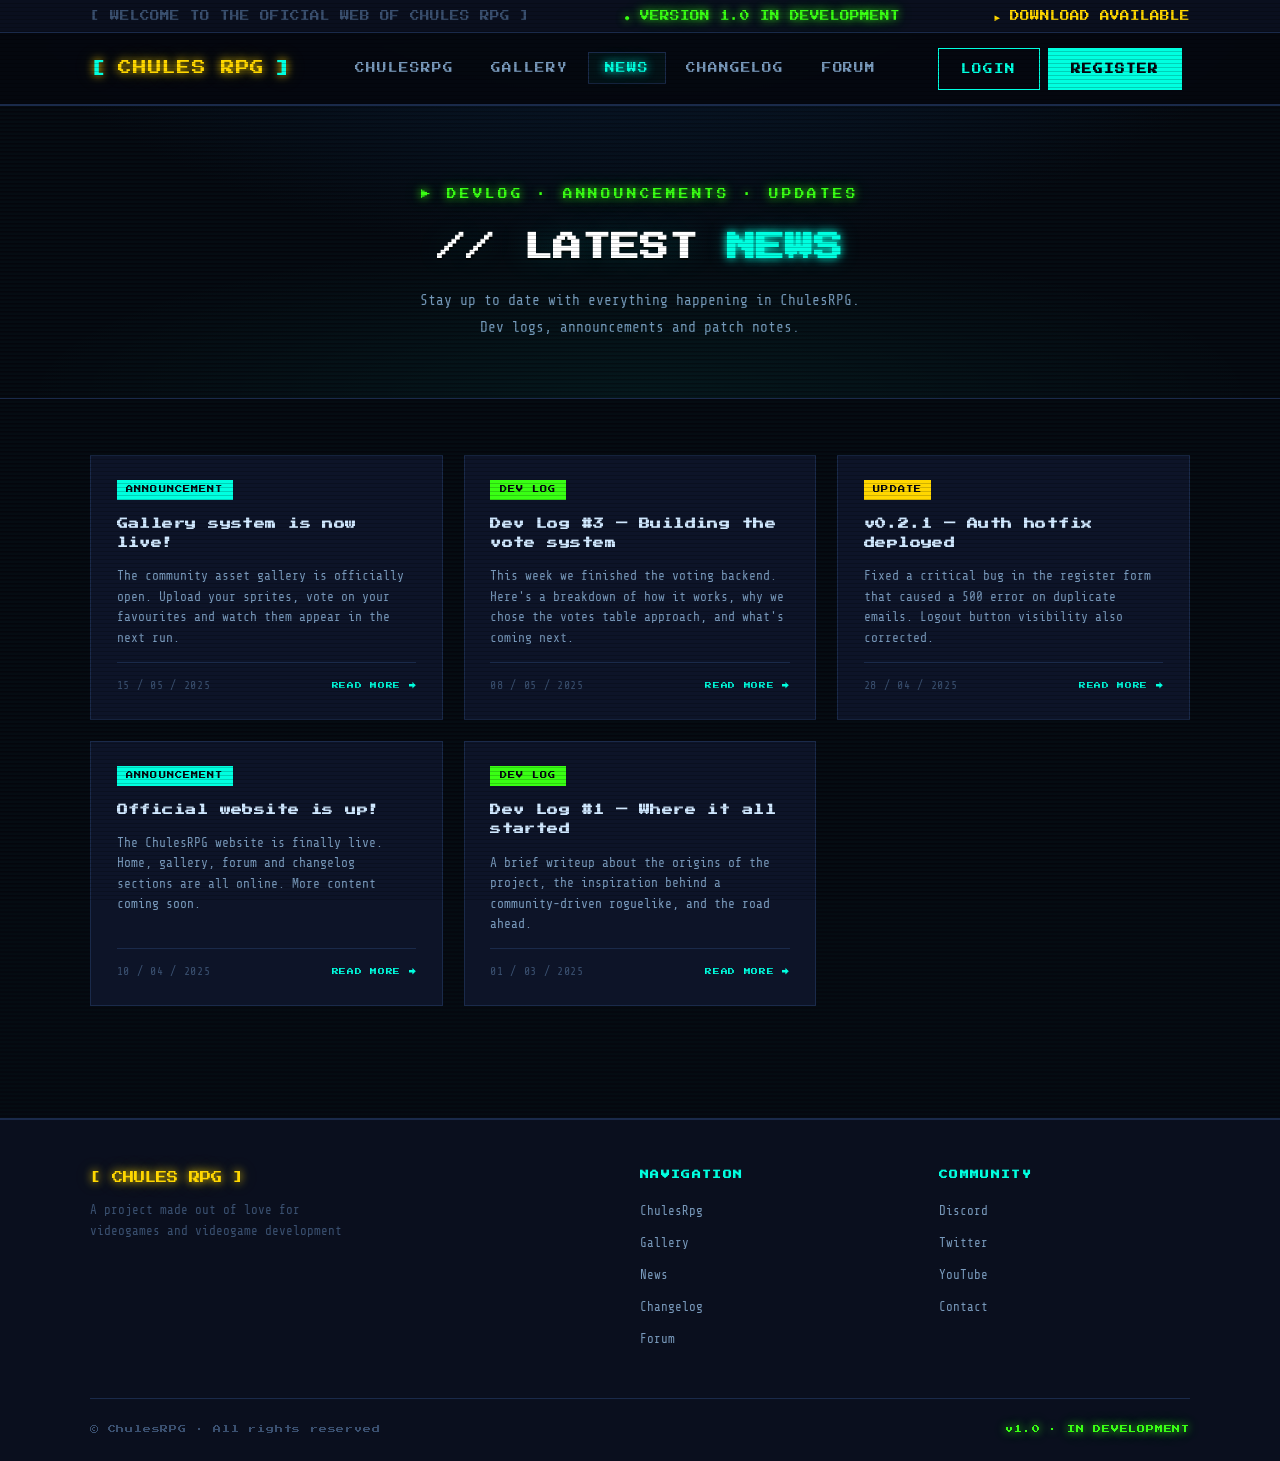
<file: news.html>
<!DOCTYPE html>
<html lang="en">
<head>

  <meta charset="UTF-8" />
  <meta name="viewport" content="width=device-width, initial-scale=1.0" />
  <title>ChulesRPG — News</title>
  <link rel="stylesheet" href="Styles/styles.css" />
  <link rel="stylesheet" href="Styles/news.css" />
  <script src="JS/news.js" defer></script>

</head>
<body>

  <!-- TOP BAR -->
  <div class="topbar">
    <div class="container">
      <span>[ WELCOME TO THE OFICIAL WEB OF CHULES RPG ]</span>
      <span class="marquee-text">● VERSION 1.0 IN DEVELOPMENT</span>
      <span class="topbar-right">► DOWNLOAD AVAILABLE</span>
    </div>
  </div>

  <!-- HEADER / NAVBAR -->
  <header>
    <nav class="container">
      <a href="index.html" class="nav-logo">
        <span class="logo-bracket">[</span>
        CHULES RPG
        <span class="logo-bracket">]</span>
      </a>
      <ul class="nav-links">
        <li><a href="index.html#about">ChulesRpg</a></li>
        <li><a href="gallery.html">Gallery</a></li>
        <li><a href="news.html" class="nav-active">News</a></li>
        <li><a href="changelog.html">Changelog</a></li>
        <li><a href="forum.html">Forum</a></li>
      </ul>
      <div class="nav-auth">
        <a href="index.html#auth" class="btn btn-outline-cyan" id="nav-login-btn">LOGIN</a>
        <a href="index.html#auth" class="btn btn-fill-cyan" id="nav-register-btn">REGISTER</a>
        <p id="loggedUsername"></p>
        <button class="btn btn-outline-red" id="nav-logout-btn" hidden>LOGOUT ⏻</button>
        <button class="btn btn-outline-cyan" id="nav-admin-btn" hidden>ADMIN</button>
      </div>
    </nav>
  </header>


  <main>

    <!-- PAGE HEADER -->
    <section class="news-page-header">
      <div class="container">
        <p class="hero-eyebrow">▶ DEVLOG · ANNOUNCEMENTS · UPDATES</p>
        <h1 class="news-page-title">
          // LATEST <span class="highlight">NEWS</span>
        </h1>
        <p class="news-page-subtitle">
          Stay up to date with everything happening in ChulesRPG.<br>
          Dev logs, announcements and patch notes.
        </p>
      </div>
    </section>


    <!-- ADMIN: CREATE NEWS FORM -->
    <div class="news-admin-form-wrap" hidden>
      <div class="container">

        <div class="news-admin-form">
          <span class="ep-corner naf-tl"></span>
          <span class="ep-corner naf-tr"></span>
          <span class="ep-corner naf-bl"></span>
          <span class="ep-corner naf-br"></span>

          <div class="news-admin-form-header">
            <span class="news-admin-form-title">// ADMIN · CREATE NEWS</span>
            <button class="btn btn-outline-cyan news-admin-toggle" id="news-admin-toggle">▲ COLLAPSE</button>
          </div>

          <div class="news-admin-form-body" id="news-admin-form-body">

            <div class="form-group">
              <label for="news-title-input">Title</label>
              <input type="text" id="news-title-input" placeholder="Gallery system is now live!" />
            </div>

            <div class="form-group">
              <label for="news-body-input">Content</label>
              <textarea
                id="news-body-input"
                class="news-textarea"
                placeholder="Write the full news content here..."
                rows="6"
              ></textarea>
            </div>

            <div class="news-form-submit-row">
              <button class="btn btn-fill-gold news-submit-btn" id="news-submit-btn" type="button">
                ► PUBLISH NEWS
              </button>
            </div>

          </div>
        </div>

      </div>
    </div>


    <!-- NEWS DETAIL -->
    <section class="news-open-section" id="news-open-section" hidden>
      <div class="container">

        <div class="news-open-layout">

          <!-- Article -->
          <article class="news-open-article">

            <!-- Back + admin actions bar -->
            <div class="news-open-topbar">
              <a href="news.html" class="breadcrumb-back">◀ CLOSE NEW</a>
              <button class="btn btn-outline-red news-delete-btn" id="news-delete-btn" type="button" hidden>
                ✖ DELETE NEW
              </button>
            </div>

            <!-- Header -->
            <div class="news-open-header">
              <h1 class="news-open-title" id="news-open-title">
                Gallery system is now live!
              </h1>
              <span class="news-open-date" id="news-open-date">15 / 05 / 2025</span>
            </div>

            <!-- Body -->
            <div class="news-open-body" id="news-open-body">
              <p>
                The community asset gallery is officially open to everyone. From today, any registered
                user can upload their own sprites, backgrounds, enemies and items to be featured in the game.
              </p>
              <p>
                Assets are reviewed by the community through the voting system — the more votes an asset
                gets, the more likely it is to appear in future runs. This means the game literally gets
                shaped by the players.
              </p>
              <p>
                Head over to the gallery section, browse what other players have already uploaded, and
                submit your own creations. The best assets will make it into the next build!
              </p>
            </div>

          </article>

        </div>

      </div>
    </section>


    <!-- NEWS SECTION -->
    <section class="news-section" id="news-list-section">
      <div class="container">

        <!-- ── NEWS GRID (list of all news) ── -->
        <div class="news-grid" id="news-grid">

          <a href="news.html?id=1" class="news-card-link">
            <article class="news-card">
              <span class="news-card-tag tag-announcement">Announcement</span>
              <h3 class="news-card-title">Gallery system is now live!</h3>
              <p class="news-card-excerpt">
                The community asset gallery is officially open. Upload your sprites, vote on your
                favourites and watch them appear in the next run.
              </p>
              <div class="news-card-footer">
                <span class="news-card-date">15 / 05 / 2025</span>
                <span class="news-card-read">READ MORE →</span>
              </div>
            </article>
          </a>

          <a href="news.html?id=2" class="news-card-link">
            <article class="news-card">
              <span class="news-card-tag tag-devlog">Dev Log</span>
              <h3 class="news-card-title">Dev Log #3 — Building the vote system</h3>
              <p class="news-card-excerpt">
                This week we finished the voting backend. Here's a breakdown of how it works,
                why we chose the votes table approach, and what's coming next.
              </p>
              <div class="news-card-footer">
                <span class="news-card-date">08 / 05 / 2025</span>
                <span class="news-card-read">READ MORE →</span>
              </div>
            </article>
          </a>

          <a href="news.html?id=3" class="news-card-link">
            <article class="news-card">
              <span class="news-card-tag tag-update">Update</span>
              <h3 class="news-card-title">v0.2.1 — Auth hotfix deployed</h3>
              <p class="news-card-excerpt">
                Fixed a critical bug in the register form that caused a 500 error on
                duplicate emails. Logout button visibility also corrected.
              </p>
              <div class="news-card-footer">
                <span class="news-card-date">28 / 04 / 2025</span>
                <span class="news-card-read">READ MORE →</span>
              </div>
            </article>
          </a>

          <a href="news.html?id=4" class="news-card-link">
            <article class="news-card">
              <span class="news-card-tag tag-announcement">Announcement</span>
              <h3 class="news-card-title">Official website is up!</h3>
              <p class="news-card-excerpt">
                The ChulesRPG website is finally live. Home, gallery, forum and
                changelog sections are all online. More content coming soon.
              </p>
              <div class="news-card-footer">
                <span class="news-card-date">10 / 04 / 2025</span>
                <span class="news-card-read">READ MORE →</span>
              </div>
            </article>
          </a>

          <a href="news.html?id=5" class="news-card-link">
            <article class="news-card">
              <span class="news-card-tag tag-devlog">Dev Log</span>
              <h3 class="news-card-title">Dev Log #1 — Where it all started</h3>
              <p class="news-card-excerpt">
                A brief writeup about the origins of the project, the inspiration behind
                a community-driven roguelike, and the road ahead.
              </p>
              <div class="news-card-footer">
                <span class="news-card-date">01 / 03 / 2025</span>
                <span class="news-card-read">READ MORE →</span>
              </div>
            </article>
          </a>

        </div>

      </div>
    </section>

  </main>


  <!-- FOOTER -->
  <footer>
    <div class="container">
      <div class="footer-grid">
        <div class="footer-brand">
          <p class="logo">[ CHULES RPG ]</p>
          <p>A project made out of love for videogames and videogame development</p>
        </div>
        <div class="footer-col">
          <h5>Navigation</h5>
          <ul>
            <li><a href="index.html#about">ChulesRpg</a></li>
            <li><a href="gallery.html">Gallery</a></li>
            <li><a href="news.html">News</a></li>
            <li><a href="changelog.html">Changelog</a></li>
            <li><a href="forum.html">Forum</a></li>
          </ul>
        </div>
        <div class="footer-col">
          <h5>Community</h5>
          <ul>
            <li><a href="#">Discord</a></li>
            <li><a href="#">Twitter</a></li>
            <li><a href="#">YouTube</a></li>
            <li><a href="#">Contact</a></li>
          </ul>
        </div>
      </div>
      <div class="footer-bottom">
        <p>© ChulesRPG · All rights reserved</p>
        <p class="footer-version">v1.0 · IN DEVELOPMENT</p>
      </div>
    </div>
  </footer>


  <!-- ERROR POPUP -->
  <div id="error-overlay" class="error-overlay" hidden>
    <div class="error-popup">
      <span class="ep-corner ep-tl"></span>
      <span class="ep-corner ep-tr"></span>
      <span class="ep-corner ep-bl"></span>
      <span class="ep-corner ep-br"></span>
      <div class="error-popup-header">
        <span class="error-popup-icon">✖</span>
        <span class="error-popup-title">// SYSTEM ERROR</span>
        <button class="error-popup-close" id="error-close" aria-label="Close">✖</button>
      </div>
      <div class="error-popup-body">
        <p class="error-code">ERR_CODE :: <span id="error-code">000</span></p>
        <p id="error-message" class="error-message">An unexpected error has occurred.</p>
      </div>
      <div class="error-popup-footer">
        <button class="btn btn-outline-red" id="error-dismiss">[ DISMISS ]</button>
      </div>
    </div>
  </div>

  <!-- SUCCESS POPUP -->
  <div id="success-overlay" class="success-overlay" hidden>
    <div class="success-popup">
      <span class="ep-corner sp-tl"></span>
      <span class="ep-corner sp-tr"></span>
      <span class="ep-corner sp-bl"></span>
      <span class="ep-corner sp-br"></span>
      <div class="success-popup-header">
        <span class="success-popup-icon">✔</span>
        <span class="success-popup-title">// SYSTEM OK</span>
        <button class="success-popup-close" id="success-close" aria-label="Close">✖</button>
      </div>
      <div class="success-popup-body">
        <p class="success-code">OK_CODE :: <span id="success-code">200</span></p>
        <p id="success-message" class="success-message">Operation completed successfully.</p>
      </div>
      <div class="success-popup-footer">
        <button class="btn btn-outline-green-popup" id="success-dismiss">[ OK ]</button>
      </div>
    </div>
  </div>

</body>
</html>
</file>
<file: Styles/styles.css>
/* ── GOOGLE FONTS ─────────────────────────────────────────── */
@import url('https://fonts.googleapis.com/css2?family=Press+Start+2P&family=Orbitron:wght@400;700;900&family=Share+Tech+Mono&display=swap');

/* ── VARIABLES ────────────────────────────────────────────── */
:root {
  --bg-deep:        #05080f;
  --bg-panel:       #0a0f1e;
  --bg-card:        #0d1428;
  --border-main:    #1a2a4a;
  --border-glow:    #00ffe0;
  --neon-cyan:      #00ffe0;
  --neon-green:     #39ff14;
  --neon-gold:      #ffd700;
  --neon-red:       #ff2d55;
  --text-primary:   #d0e8ff;
  --text-secondary: #7899bb;
  --text-dim:       #3a5070;
  --font-pixel:     'Press Start 2P', monospace;
  --font-hud:       'Orbitron', monospace;
  --font-mono:      'Share Tech Mono', monospace;
  --shadow-cyan:    0 0 8px #00ffe0, 0 0 20px #00ffe044;
  --shadow-gold:    0 0 8px #ffd700, 0 0 20px #ffd70044;
  --shadow-green:   0 0 8px #39ff14, 0 0 20px #39ff1444;
}

/* ── RESET & BASE ─────────────────────────────────────────── */
*, *::before, *::after { box-sizing: border-box; margin: 0; padding: 0; }

html { scroll-behavior: smooth; }

body {
  background-color: var(--bg-deep);
  color: var(--text-primary);
  font-family: var(--font-mono);
  font-size: 14px;
  line-height: 1.7;
  background-image:
    radial-gradient(ellipse 80% 40% at 50% -10%, #0a1f3a 0%, transparent 70%),
    repeating-linear-gradient(
      0deg,
      transparent,
      transparent 2px,
      rgba(0,255,224,0.015) 2px,
      rgba(0,255,224,0.015) 4px
    );
  min-height: 100vh;
  overflow-x: hidden;
}

/* Scanline overlay */
body::before {
  content: '';
  position: fixed;
  inset: 0;
  background: repeating-linear-gradient(
    to bottom,
    transparent 0px,
    transparent 3px,
    rgba(0,0,0,0.18) 3px,
    rgba(0,0,0,0.18) 4px
  );
  pointer-events: none;
  z-index: 9999;
}

a { color: var(--neon-cyan); text-decoration: none; }
a:hover { text-shadow: var(--shadow-cyan); }

img { max-width: 100%; display: block; }

/* ── SCROLLBAR ─────────────────────────────────────────────── */
::-webkit-scrollbar { width: 8px; }
::-webkit-scrollbar-track { background: var(--bg-panel); }
::-webkit-scrollbar-thumb { background: var(--border-main); border-left: 2px solid var(--neon-cyan); }

/* ── UTILITY ──────────────────────────────────────────────── */
.container {
  width: 90%;
  max-width: 1100px;
  margin: 0 auto;
}

.section-title {
  font-family: var(--font-pixel);
  font-size: 0.75rem;
  letter-spacing: 0.15em;
  text-transform: uppercase;
  color: var(--neon-cyan);
  text-shadow: var(--shadow-cyan);
  margin-bottom: 2rem;
  display: flex;
  align-items: center;
  gap: 1rem;
}

.section-title::before,
.section-title::after {
  content: '';
  flex: 1;
  height: 1px;
  background: linear-gradient(to right, transparent, var(--neon-cyan));
}
.section-title::after {
  background: linear-gradient(to left, transparent, var(--neon-cyan));
}

/* ── DECORATIVE CORNER BRACKETS ──────────────────────────── */
.panel {
  position: relative;
  background: var(--bg-panel);
  border: 1px solid var(--border-main);
  padding: 2rem;
}
.panel::before, .panel::after,
.panel .corner-br, .panel .corner-bl {
  content: '';
  position: absolute;
  width: 14px;
  height: 14px;
  border-color: var(--neon-cyan);
  border-style: solid;
}
.panel::before  { top: -1px;    left: -1px;  border-width: 2px 0 0 2px; }
.panel::after   { top: -1px;    right: -1px; border-width: 2px 2px 0 0; }
.panel .corner-br { bottom: -1px; right: -1px; border-width: 0 2px 2px 0; }
.panel .corner-bl { bottom: -1px; left: -1px;  border-width: 0 0 2px 2px; }

/* ── SITE-WIDE TOP BAR ────────────────────────────────────── */
.topbar {
  background: var(--bg-panel);
  border-bottom: 1px solid var(--border-main);
  padding: 0.5rem 0;
  font-size: 0.6rem;
  font-family: var(--font-pixel);
  color: var(--text-dim);
}
.topbar .container {
  display: flex;
  justify-content: space-between;
  align-items: center;
}
.topbar .marquee-text {
  color: var(--neon-green);
  text-shadow: var(--shadow-green);
  animation: blink-dot 1.2s step-end infinite;
}
@keyframes blink-dot {
  0%, 100% { opacity: 1; }
  50% { opacity: 0.3; }
}
.topbar-right { color: var(--neon-gold); }

/* ── HEADER / NAVBAR ─────────────────────────────────────── */
header {
  border-bottom: 2px solid var(--border-main);
  position: sticky;
  top: 0;
  z-index: 100;
  background: rgba(5, 8, 15, 0.95);
  backdrop-filter: blur(6px);
}

nav {
  display: flex;
  align-items: center;
  justify-content: space-between;
  padding: 0.9rem 0;
}

.nav-logo {
  font-family: var(--font-pixel);
  font-size: 0.85rem;
  color: var(--neon-gold);
  text-shadow: var(--shadow-gold);
  letter-spacing: 0.05em;
  display: flex;
  align-items: center;
  gap: 0.6rem;
}
.nav-logo .logo-bracket {
  color: var(--neon-cyan);
  font-size: 1.1rem;
}

.nav-links {
  display: flex;
  align-items: center;
  gap: 0.2rem;
  list-style: none;
}

.nav-links a {
  font-family: var(--font-pixel);
  font-size: 0.6rem;
  letter-spacing: 0.1em;
  color: var(--text-secondary);
  padding: 0.6rem 1rem;
  border: 1px solid transparent;
  transition: all 0.2s;
  text-transform: uppercase;
}
.nav-links a:hover {
  color: var(--neon-cyan);
  border-color: var(--border-main);
  background: rgba(0,255,224,0.04);
  text-shadow: var(--shadow-cyan);
}

/* Auth buttons in nav */
.nav-auth {
  display: flex;
  gap: 0.5rem;
  align-items: center;
}

.btn { 
  display: inline-block;
  font-family: var(--font-pixel);
  font-size: 0.6rem;
  letter-spacing: 0.1em;
  text-transform: uppercase;
  padding: 0.75rem 1.4rem;
  cursor: pointer;
  border: 1px solid;
  transition: all 0.2s;
  position: relative;
  text-align: center;
}

.btn-outline-cyan {
  color: var(--neon-cyan);
  border-color: var(--neon-cyan);
  background: transparent;
}
.btn-outline-cyan:hover {
  background: rgba(0,255,224,0.1);
  box-shadow: var(--shadow-cyan);
  color: var(--neon-cyan);
}

.btn-fill-cyan {
  color: var(--bg-deep);
  border-color: var(--neon-cyan);
  background: var(--neon-cyan);
  font-weight: bold;
}
.btn-fill-cyan:hover {
  box-shadow: var(--shadow-cyan);
  background: #7fffee;
}

.btn-fill-gold {
  color: var(--bg-deep);
  border-color: var(--neon-gold);
  background: var(--neon-gold);
}
.btn-fill-gold:hover {
  box-shadow: var(--shadow-gold);
  background: #ffe84d;
}

.btn-fill-green {
  color: var(--bg-deep);
  border-color: var(--neon-green);
  background: var(--neon-green);
}
.btn-fill-green:hover {
  box-shadow: var(--shadow-green);
}

/* ── HERO ────────────────────────────────────────────────── */
.hero {
  padding: 6rem 0 5rem;
  text-align: center;
  position: relative;
  overflow: hidden;
}

.hero::before {
  content: '';
  position: absolute;
  inset: 0;
  background:
    radial-gradient(ellipse 70% 60% at 50% 50%, rgba(0,100,80,0.06) 0%, transparent 70%),
    radial-gradient(ellipse 40% 40% at 20% 80%, rgba(0,60,180,0.07) 0%, transparent 60%);
  pointer-events: none;
}

.hero-eyebrow {
  font-family: var(--font-pixel);
  font-size: 0.6rem;
  color: var(--neon-green);
  letter-spacing: 0.3em;
  text-transform: uppercase;
  text-shadow: var(--shadow-green);
  margin-bottom: 1.4rem;
}

.hero-title {
  font-family: var(--font-pixel);
  font-size: clamp(1.4rem, 4vw, 2.6rem);
  color: #fff;
  line-height: 1.4;
  margin-bottom: 0.5rem;
  text-shadow: 0 0 30px rgba(0,255,224,0.3), 0 2px 0 #000;
}

.hero-title .highlight {
  color: var(--neon-gold);
  text-shadow: var(--shadow-gold);
}

.hero-subtitle {
  font-family: var(--font-mono);
  font-size: 0.9rem;
  color: var(--text-secondary);
  max-width: 560px;
  margin: 1.4rem auto 2.8rem;
  letter-spacing: 0.04em;
}

/* Hero image placeholder */
.hero-screenshot {
  width: 100%;
  max-width: 720px;
  margin: 0 auto 3rem;
  position: relative;
}
.hero-screenshot-frame {
  background: var(--bg-card);
  border: 2px solid var(--border-main);
  aspect-ratio: 16/9;
  display: flex;
  align-items: center;
  justify-content: center;
  position: relative;
  overflow: hidden;
}
.hero-screenshot-frame::before {
  content: '';
  position: absolute;
  inset: 0;
  background:
    linear-gradient(135deg, rgba(0,255,224,0.03) 0%, transparent 50%),
    repeating-linear-gradient(
      90deg,
      transparent, transparent 40px,
      rgba(0,255,224,0.02) 40px, rgba(0,255,224,0.02) 41px
    );
}
.hero-screenshot-frame .placeholder-text {
  font-family: var(--font-pixel);
  font-size: 0.55rem;
  color: var(--text-dim);
  letter-spacing: 0.15em;
  text-align: center;
  line-height: 2;
}
/* Glowing corners on screenshot */
.hero-screenshot-frame::after {
  content: '';
  position: absolute;
  inset: 0;
  box-shadow: inset 0 0 40px rgba(0,255,224,0.06);
}

.hero-cta {
  display: flex;
  gap: 1rem;
  justify-content: center;
  flex-wrap: wrap;
  margin-top: 0.5rem;
}

/* Big download button */
.btn-download {
  font-size: 0.7rem !important;
  padding: 1.1rem 2.4rem !important;
  border-width: 2px !important;
  position: relative;
  overflow: hidden;
}
.btn-download::before {
  content: '';
  position: absolute;
  top: 0; left: -100%;
  width: 60%;
  height: 100%;
  background: linear-gradient(to right, transparent, rgba(255,255,255,0.12), transparent);
  transform: skewX(-20deg);
  transition: left 0.5s;
}
.btn-download:hover::before {
  left: 160%;
}

/* ── STATS BAR ───────────────────────────────────────────── */
.stats-bar {
  border-top: 1px solid var(--border-main);
  border-bottom: 1px solid var(--border-main);
  background: var(--bg-panel);
  padding: 1.2rem 0;
}
.stats-grid {
  display: flex;
  justify-content: space-around;
  flex-wrap: wrap;
  gap: 1rem;
  text-align: center;
}
.stat-item { display: flex; flex-direction: column; gap: 0.2rem; }
.stat-number {
  font-family: var(--font-hud);
  font-size: 1.3rem;
  font-weight: 900;
  color: var(--neon-cyan);
  text-shadow: var(--shadow-cyan);
  letter-spacing: 0.05em;
}
.stat-label {
  font-family: var(--font-pixel);
  font-size: 0.5rem;
  color: var(--text-dim);
  letter-spacing: 0.2em;
  text-transform: uppercase;
}

/* ── ABOUT SECTION ───────────────────────────────────────── */
.about {
  padding: 5rem 0;
}

.about-grid {
  display: grid;
  grid-template-columns: 1fr 1fr;
  gap: 3rem;
  align-items: start;
}

.about-text h3 {
  font-family: var(--font-hud);
  font-size: 1.1rem;
  color: var(--neon-gold);
  text-shadow: var(--shadow-gold);
  margin-bottom: 1rem;
  font-weight: 700;
  text-transform: uppercase;
  letter-spacing: 0.08em;
}

.about-text p {
  color: var(--text-secondary);
  margin-bottom: 1rem;
  line-height: 1.8;
}

.feature-list {
  list-style: none;
  margin-top: 1.5rem;
  display: flex;
  flex-direction: column;
  gap: 0.6rem;
}
.feature-list li {
  font-family: var(--font-pixel);
  font-size: 0.6rem;
  color: var(--text-primary);
  display: flex;
  gap: 0.7rem;
  align-items: flex-start;
  line-height: 2;
}
.feature-list li::before {
  content: '▶';
  color: var(--neon-cyan);
  text-shadow: var(--shadow-cyan);
  flex-shrink: 0;
  margin-top: 0.1rem;
}

/* About right column: info cards */
.info-cards {
  display: flex;
  flex-direction: column;
  gap: 1rem;
}
.info-card {
  background: var(--bg-card);
  border: 1px solid var(--border-main);
  border-left: 3px solid var(--neon-cyan);
  padding: 1rem 1.2rem;
}
.info-card .card-label {
  font-family: var(--font-pixel);
  font-size: 0.5rem;
  color: var(--text-dim);
  letter-spacing: 0.15em;
  text-transform: uppercase;
  margin-bottom: 0.4rem;
}
.info-card .card-value {
  font-family: var(--font-hud);
  font-size: 0.9rem;
  color: var(--text-primary);
  font-weight: 700;
}
.info-card.gold { border-left-color: var(--neon-gold); }
.info-card.green { border-left-color: var(--neon-green); }

/* ── GALLERY CTA ─────────────────────────────────────────── */
.gallery-cta {
  padding: 4rem 0;
  background: linear-gradient(to bottom, transparent, rgba(0,50,40,0.15), transparent);
}

.gallery-banner {
  border: 2px solid var(--neon-gold);
  background: var(--bg-card);
  padding: 3rem 2rem;
  text-align: center;
  position: relative;
  overflow: hidden;
}
.gallery-banner::before {
  content: '';
  position: absolute;
  inset: 0;
  background: repeating-linear-gradient(
    45deg,
    transparent,
    transparent 8px,
    rgba(255,215,0,0.018) 8px,
    rgba(255,215,0,0.018) 9px
  );
}
.gallery-banner h2 {
  font-family: var(--font-pixel);
  font-size: 0.85rem;
  color: var(--neon-gold);
  text-shadow: var(--shadow-gold);
  letter-spacing: 0.2em;
  margin-bottom: 0.8rem;
  text-transform: uppercase;
}
.gallery-banner p {
  color: var(--text-secondary);
  margin-bottom: 2rem;
  max-width: 480px;
  margin-left: auto;
  margin-right: auto;
}

/* Giant gallery button */
.btn-gallery {
  font-size: 0.75rem !important;
  padding: 1.2rem 3.2rem !important;
  border-width: 2px !important;
  letter-spacing: 0.2em !important;
  position: relative;
}
.btn-gallery .arrow {
  display: inline-block;
  margin-left: 0.5rem;
  transition: transform 0.2s;
}
.btn-gallery:hover .arrow { transform: translateX(5px); }

/* Thumbnail previews */
.thumb-row {
  display: flex;
  justify-content: center;
  gap: 0.8rem;
  margin-bottom: 2rem;
  flex-wrap: wrap;
}
.thumb {
  width: 120px;
  height: 75px;
  background: var(--bg-panel);
  border: 1px solid var(--border-main);
  display: flex;
  align-items: center;
  justify-content: center;
  font-family: var(--font-pixel);
  font-size: 0.38rem;
  color: var(--text-dim);
  letter-spacing: 0.1em;
  transition: border-color 0.2s, box-shadow 0.2s;
  cursor: pointer;
  position: relative;
  overflow: hidden;
}
.thumb:hover {
  border-color: var(--neon-gold);
  box-shadow: var(--shadow-gold);
}
.thumb::after {
  content: '▶';
  position: absolute;
  font-size: 1.2rem;
  color: rgba(255,215,0,0.0);
  transition: color 0.2s;
}
.thumb:hover::after {
  color: rgba(255,215,0,0.5);
}

/* ── AUTH SECTION ────────────────────────────────────────── */
.auth-section {
  padding: 5rem 0;
  background: linear-gradient(to bottom, transparent, rgba(0,20,60,0.3), transparent);
}

.auth-grid {
  display: grid;
  grid-template-columns: 1fr 1fr;
  gap: 2rem;
}

.auth-panel {
  background: var(--bg-panel);
  border: 1px solid var(--border-main);
  padding: 2rem;
  position: relative;
}
.auth-panel::before, .auth-panel::after {
  content: '';
  position: absolute;
  width: 12px; height: 12px;
  border-color: var(--neon-cyan);
  border-style: solid;
}
.auth-panel::before { top: -1px; left: -1px; border-width: 2px 0 0 2px; }
.auth-panel::after  { top: -1px; right: -1px; border-width: 2px 2px 0 0; }
.auth-panel .corner-br { 
  content: ''; position: absolute;
  bottom: -1px; right: -1px;
  width: 12px; height: 12px;
  border: 2px solid var(--neon-cyan);
  border-top: none; border-left: none;
}
.auth-panel .corner-bl { 
  content: ''; position: absolute;
  bottom: -1px; left: -1px;
  width: 12px; height: 12px;
  border: 2px solid var(--neon-cyan);
  border-top: none; border-right: none;
}

.auth-panel h3 {
  font-family: var(--font-pixel);
  font-size: 0.7rem;
  color: var(--neon-cyan);
  text-shadow: var(--shadow-cyan);
  letter-spacing: 0.15em;
  margin-bottom: 1.8rem;
  text-transform: uppercase;
}

.form-group {
  margin-bottom: 1.2rem;
}
.form-group label {
  display: block;
  font-family: var(--font-pixel);
  font-size: 0.52rem;
  color: var(--text-dim);
  letter-spacing: 0.15em;
  text-transform: uppercase;
  margin-bottom: 0.5rem;
}
.form-group input {
  width: 100%;
  background: var(--bg-deep);
  border: 1px solid var(--border-main);
  color: var(--text-primary);
  font-family: var(--font-mono);
  font-size: 0.85rem;
  padding: 0.65rem 0.9rem;
  outline: none;
  transition: border-color 0.2s, box-shadow 0.2s;
}
.form-group input::placeholder { color: var(--text-dim); }
.form-group input:focus {
  border-color: var(--neon-cyan);
  box-shadow: 0 0 0 1px var(--neon-cyan), inset 0 0 10px rgba(0,255,224,0.04);
}

.form-submit {
  width: 100%;
  margin-top: 0.5rem;
  padding: 0.95rem !important;
  font-size: 0.62rem !important;
}

.auth-divider {
  text-align: center;
  margin-top: 1rem;
  font-family: var(--font-pixel);
  font-size: 0.5rem;
  color: var(--text-dim);
  letter-spacing: 0.1em;
}
.auth-divider a {
  color: var(--neon-cyan);
  text-decoration: underline;
}

/* Register panel accent color */
.auth-panel.register::before,
.auth-panel.register::after,
.auth-panel.register .corner-br,
.auth-panel.register .corner-bl {
  border-color: var(--neon-gold);
}
.auth-panel.register h3 {
  color: var(--neon-gold);
  text-shadow: var(--shadow-gold);
}
.auth-panel.register .form-group input:focus {
  border-color: var(--neon-gold);
  box-shadow: 0 0 0 1px var(--neon-gold), inset 0 0 10px rgba(255,215,0,0.04);
}
.auth-panel.register .form-submit {
  color: var(--bg-deep);
  border-color: var(--neon-gold);
  background: var(--neon-gold);
}
.auth-panel.register .form-submit:hover {
  box-shadow: var(--shadow-gold);
  background: #ffe84d;
}

/* ── LATEST NEWS ─────────────────────────────────────────── */
.news {
  padding: 5rem 0;
}

.news-grid {
  display: grid;
  grid-template-columns: repeat(3, 1fr);
  gap: 1.5rem;
}

.news-card {
  background: var(--bg-card);
  border: 1px solid var(--border-main);
  padding: 1.5rem;
  transition: border-color 0.2s, transform 0.2s;
  cursor: pointer;
}
.news-card:hover {
  border-color: var(--neon-cyan);
  transform: translateY(-3px);
}
.news-card .tag {
  font-family: var(--font-pixel);
  font-size: 0.48rem;
  letter-spacing: 0.15em;
  text-transform: uppercase;
  color: var(--bg-deep);
  background: var(--neon-cyan);
  display: inline-block;
  padding: 0.2rem 0.5rem;
  margin-bottom: 0.8rem;
}
.news-card.tag-update .tag { background: var(--neon-gold); }
.news-card.tag-dev    .tag { background: var(--neon-green); }

.news-card h4 {
  font-family: var(--font-hud);
  font-size: 0.8rem;
  color: var(--text-primary);
  margin-bottom: 0.6rem;
  font-weight: 700;
  text-transform: uppercase;
}
.news-card p {
  color: var(--text-secondary);
  font-size: 0.8rem;
  line-height: 1.6;
}
.news-card .date {
  font-family: var(--font-pixel);
  font-size: 0.48rem;
  color: var(--text-dim);
  margin-top: 1rem;
  letter-spacing: 0.1em;
}

/* ── FOOTER ──────────────────────────────────────────────── */
footer {
  border-top: 2px solid var(--border-main);
  background: var(--bg-panel);
  padding: 3rem 0 1.5rem;
  margin-top: 2rem;
}

.footer-grid {
  display: grid;
  grid-template-columns: 2fr 1fr 1fr;
  gap: 3rem;
  margin-bottom: 2.5rem;
}

.footer-brand .logo {
  font-family: var(--font-pixel);
  font-size: 0.7rem;
  color: var(--neon-gold);
  text-shadow: var(--shadow-gold);
  margin-bottom: 0.8rem;
}
.footer-brand p {
  color: var(--text-dim);
  font-size: 0.78rem;
  line-height: 1.7;
  max-width: 260px;
}

.footer-col h5 {
  font-family: var(--font-pixel);
  font-size: 0.55rem;
  color: var(--neon-cyan);
  letter-spacing: 0.15em;
  text-transform: uppercase;
  margin-bottom: 1rem;
}
.footer-col ul { list-style: none; }
.footer-col ul li {
  margin-bottom: 0.5rem;
}
.footer-col ul li a {
  color: var(--text-secondary);
  font-size: 0.78rem;
  transition: color 0.15s;
}
.footer-col ul li a:hover {
  color: var(--neon-cyan);
}

.footer-bottom {
  border-top: 1px solid var(--border-main);
  padding-top: 1.5rem;
  display: flex;
  justify-content: space-between;
  align-items: center;
  flex-wrap: wrap;
  gap: 0.8rem;
}
.footer-bottom p {
  font-family: var(--font-pixel);
  font-size: 0.5rem;
  color: var(--text-dim);
  letter-spacing: 0.1em;
}
.footer-version {
  color: var(--neon-green) !important;
  text-shadow: var(--shadow-green);
}

/* ── MOBILE ──────────────────────────────────────────────── */
@media (max-width: 768px) {
  .nav-links { display: none; }
  .about-grid, .auth-grid, .footer-grid { grid-template-columns: 1fr; gap: 1.5rem; }
  .news-grid { grid-template-columns: 1fr; }
  .hero-title { font-size: 1rem; }
  .stats-grid { gap: 1.5rem; }
  .thumb { width: 90px; height: 56px; }
}

/* ── ANIMATIONS ──────────────────────────────────────────── */
@keyframes flicker {
  0%, 95%, 100% { opacity: 1; }
  96% { opacity: 0.8; }
  97% { opacity: 1; }
  98% { opacity: 0.6; }
}

.hero-title { animation: flicker 8s infinite; }

/* ── ERROR POPUP ─────────────────────────────────────────── */

/* Backdrop */
.error-overlay {
  position: fixed;
  inset: 0;
  z-index: 10000;
  background: rgba(0, 0, 0, 0.75);
  display: flex;
  align-items: center;
  justify-content: center;
  animation: overlay-in 0.15s ease;
}
/* [hidden] overrides display:flex — we need this to actually hide it */
.error-overlay[hidden] { display: none !important; }

@keyframes overlay-in {
  from { opacity: 0; }
  to   { opacity: 1; }
}

/* Popup box */
.error-popup {
  position: relative;
  background: var(--bg-panel);
  border: 1px solid var(--neon-red);
  box-shadow: 0 0 20px rgba(255, 45, 85, 0.35), 0 0 60px rgba(255, 45, 85, 0.1);
  width: 90%;
  max-width: 460px;
  animation: popup-in 0.2s cubic-bezier(0.22, 1, 0.36, 1);
}

@keyframes popup-in {
  from { transform: scale(0.92) translateY(10px); opacity: 0; }
  to   { transform: scale(1)    translateY(0);    opacity: 1; }
}

/* Decorative corner brackets */
.ep-corner {
  position: absolute;
  width: 14px;
  height: 14px;
  border-color: var(--neon-red);
  border-style: solid;
}
.ep-tl { top: -1px;    left: -1px;  border-width: 2px 0 0 2px; }
.ep-tr { top: -1px;    right: -1px; border-width: 2px 2px 0 0; }
.ep-bl { bottom: -1px; left: -1px;  border-width: 0 0 2px 2px; }
.ep-br { bottom: -1px; right: -1px; border-width: 0 2px 2px 0; }

/* Header bar */
.error-popup-header {
  display: flex;
  align-items: center;
  gap: 0.7rem;
  background: rgba(255, 45, 85, 0.1);
  border-bottom: 1px solid rgba(255, 45, 85, 0.3);
  padding: 0.75rem 1.2rem;
}

.error-popup-icon {
  color: var(--neon-red);
  font-size: 0.8rem;
  text-shadow: 0 0 8px var(--neon-red);
  animation: flicker 2.5s infinite;
}

.error-popup-title {
  font-family: var(--font-pixel);
  font-size: 0.6rem;
  color: var(--neon-red);
  text-shadow: 0 0 8px rgba(255, 45, 85, 0.6);
  letter-spacing: 0.15em;
  flex: 1;
}

.error-popup-close {
  background: transparent;
  border: 1px solid rgba(255, 45, 85, 0.3);
  color: var(--text-dim);
  font-size: 0.65rem;
  width: 24px;
  height: 24px;
  display: flex;
  align-items: center;
  justify-content: center;
  cursor: pointer;
  transition: all 0.15s;
  padding: 0;
  line-height: 1;
}
.error-popup-close:hover {
  color: var(--neon-red);
  border-color: var(--neon-red);
  box-shadow: 0 0 6px rgba(255, 45, 85, 0.5);
}

/* Body */
.error-popup-body {
  padding: 1.6rem 1.5rem 1.2rem;
}

.error-code {
  font-family: var(--font-pixel);
  font-size: 0.52rem;
  color: var(--text-dim);
  letter-spacing: 0.15em;
  margin-bottom: 0.9rem;
}
.error-code span {
  color: var(--neon-red);
}

.error-message {
  font-family: var(--font-mono);
  font-size: 0.9rem;
  color: var(--text-primary);
  line-height: 1.6;
  border-left: 3px solid var(--neon-red);
  padding-left: 1rem;
  background: rgba(255, 45, 85, 0.04);
  padding-top: 0.5rem;
  padding-bottom: 0.5rem;
}

/* Footer */
.error-popup-footer {
  border-top: 1px solid var(--border-main);
  padding: 1rem 1.5rem;
  display: flex;
  justify-content: flex-end;
}

/* Red outline button (only used in error popup) */
.btn-outline-red {
  color: var(--neon-red);
  border-color: var(--neon-red);
  background: transparent;
}
.btn-outline-red:hover {
  background: rgba(255, 45, 85, 0.1);
  box-shadow: 0 0 8px rgba(255, 45, 85, 0.5);
  color: var(--neon-red);
  text-shadow: 0 0 6px var(--neon-red);
}
/* ── SUCCESS POPUP ───────────────────────────────────────── */

.success-overlay {
  position: fixed;
  inset: 0;
  z-index: 10000;
  background: rgba(0, 0, 0, 0.75);
  display: flex;
  align-items: center;
  justify-content: center;
  animation: overlay-in 0.15s ease;
}
.success-overlay[hidden] { display: none !important; }

.success-popup {
  position: relative;
  background: var(--bg-panel);
  border: 1px solid var(--neon-green);
  box-shadow: 0 0 20px rgba(57, 255, 20, 0.35), 0 0 60px rgba(57, 255, 20, 0.1);
  width: 90%;
  max-width: 460px;
  animation: popup-in 0.2s cubic-bezier(0.22, 1, 0.36, 1);
}

.sp-tl { top: -1px;    left: -1px;  border-width: 2px 0 0 2px; border-color: var(--neon-green) !important; }
.sp-tr { top: -1px;    right: -1px; border-width: 2px 2px 0 0; border-color: var(--neon-green) !important; }
.sp-bl { bottom: -1px; left: -1px;  border-width: 0 0 2px 2px; border-color: var(--neon-green) !important; }
.sp-br { bottom: -1px; right: -1px; border-width: 0 2px 2px 0; border-color: var(--neon-green) !important; }

.success-popup-header {
  display: flex;
  align-items: center;
  gap: 0.7rem;
  background: rgba(57, 255, 20, 0.08);
  border-bottom: 1px solid rgba(57, 255, 20, 0.3);
  padding: 0.75rem 1.2rem;
}

.success-popup-icon {
  color: var(--neon-green);
  font-size: 0.8rem;
  text-shadow: var(--shadow-green);
  animation: flicker 2.5s infinite;
}

.success-popup-title {
  font-family: var(--font-pixel);
  font-size: 0.6rem;
  color: var(--neon-green);
  text-shadow: var(--shadow-green);
  letter-spacing: 0.15em;
  flex: 1;
}

.success-popup-close {
  background: transparent;
  border: 1px solid rgba(57, 255, 20, 0.3);
  color: var(--text-dim);
  font-size: 0.65rem;
  width: 24px;
  height: 24px;
  display: flex;
  align-items: center;
  justify-content: center;
  cursor: pointer;
  transition: all 0.15s;
  padding: 0;
  line-height: 1;
}
.success-popup-close:hover {
  color: var(--neon-green);
  border-color: var(--neon-green);
  box-shadow: var(--shadow-green);
}

.success-popup-body {
  padding: 1.6rem 1.5rem 1.2rem;
}

.success-code {
  font-family: var(--font-pixel);
  font-size: 0.52rem;
  color: var(--text-dim);
  letter-spacing: 0.15em;
  margin-bottom: 0.9rem;
}
.success-code span {
  color: var(--neon-green);
}

.success-message {
  font-family: var(--font-mono);
  font-size: 0.9rem;
  color: var(--text-primary);
  line-height: 1.6;
  border-left: 3px solid var(--neon-green);
  padding-left: 1rem;
  background: rgba(57, 255, 20, 0.04);
  padding-top: 0.5rem;
  padding-bottom: 0.5rem;
}

.success-popup-footer {
  border-top: 1px solid var(--border-main);
  padding: 1rem 1.5rem;
  display: flex;
  justify-content: flex-end;
}

.btn-outline-green-popup {
  color: var(--neon-green);
  border-color: var(--neon-green);
  background: transparent;
}
.btn-outline-green-popup:hover {
  background: rgba(57, 255, 20, 0.1);
  box-shadow: var(--shadow-green);
  color: var(--neon-green);
  text-shadow: var(--shadow-green);
}
/* ── HIDDEN UTILITY*/
[hidden] { display: none !important; }

.thumb{
    width: 120px;
    height: 120px;
    overflow: hidden;
    display: flex;
    align-items: center;
    justify-content: center;
}

.thumb img{
    width: 100%;
    height: 100%;
    object-fit: cover;
    display: block;
}

/* ── GLOBAL IMAGE HANDLING ─────────────────────────────── */

img {
  max-width: 100%;
  height: auto;
  display: block;
}

/* ── ASSET IMAGE (gallery cards) ───────────────────────── */
.asset-image {
  width: 100%;
  height: 100%;
  object-fit: cover;
  object-position: center;
  display: block;
}

.asset-thumb-inner {
  background: var(--bg-panel);
  display: flex;
  align-items: center;
  justify-content: center;
}

/* ── THUMBNAILS */

/* ── THUMB BASE ───────────────────────────────────── */
.thumb {
  width: 120px;
  height: 120px;
  overflow: hidden;
  display: flex;
  align-items: center;
  justify-content: center;
  background: var(--bg-panel);
  border: 1px solid var(--border-main);
}

/* ── DEFAULT IMAGE (NO PIXEL ART) ─────────────────── */
.thumb img {
  width: 100%;
  height: 100%;
  object-fit: cover;
  object-position: center;
  display: block;
}

/* ── PIXEL ART MODE ────────────────────────────────── */
.thumb.pixel img {
  image-rendering: pixelated;
  image-rendering: crisp-edges;

  object-fit: contain;
  width: 100%;
  height: 100%;
}

.thumb.pixel {
  background: #0a0f1e;
}
</file>
<file: Styles/changelog.css>
/* ============================================================
   changelog.css — ChulesRPG · Changelog page
   Requires styles.css to be loaded first
   ============================================================ */

.nav-active {
  color: var(--neon-cyan) !important;
  text-shadow: var(--shadow-cyan);
  border-color: var(--border-main) !important;
  background: rgba(0,255,224,0.04) !important;
}

.cl-page-header {
  padding: 4rem 0 2.5rem;
  text-align: center;
  position: relative;
  overflow: hidden;
}

.cl-page-header::before {
  content: '';
  position: absolute;
  inset: 0;
  background: radial-gradient(ellipse 50% 70% at 50% 50%, rgba(0,255,224,0.04) 0%, transparent 70%);
  pointer-events: none;
}

.cl-page-title {
  font-family: var(--font-pixel);
  font-size: clamp(0.9rem, 3vw, 1.7rem);
  color: #fff;
  line-height: 1.5;
  margin-bottom: 0.8rem;
  text-shadow: 0 0 30px rgba(0,255,224,0.15), 0 2px 0 #000;
}

.cl-page-title .highlight {
  color: var(--neon-cyan);
  text-shadow: var(--shadow-cyan);
}

.cl-page-subtitle {
  font-family: var(--font-mono);
  font-size: 0.88rem;
  color: var(--text-secondary);
  max-width: 460px;
  margin: 0 auto;
  line-height: 1.7;
}

.cl-section {
  padding: 1rem 0 5rem;
}

.cl-admin-form-wrap {
  padding: 0 0 2rem;
  border-bottom: 1px solid var(--border-main);
  margin-bottom: 0.5rem;
}

.cl-admin-form {
  position: relative;
  background: var(--bg-panel);
  border: 1px solid var(--neon-gold);
  box-shadow: 0 0 20px rgba(255,215,0,0.06);
  padding: 1.5rem 1.8rem;
}

.caf-tl { top: -1px; left: -1px; border-width: 2px 0 0 2px; border-color: var(--neon-gold) !important; }
.caf-tr { top: -1px; right: -1px; border-width: 2px 2px 0 0; border-color: var(--neon-gold) !important; }
.caf-bl { bottom: -1px; left: -1px; border-width: 0 0 2px 2px; border-color: var(--neon-gold) !important; }
.caf-br { bottom: -1px; right: -1px; border-width: 0 2px 2px 0; border-color: var(--neon-gold) !important; }

.cl-admin-form-header {
  display: flex;
  align-items: center;
  justify-content: space-between;
  margin-bottom: 1.5rem;
}

.cl-admin-form-title {
  font-family: var(--font-pixel);
  font-size: 0.72rem;
  color: var(--neon-gold);
  text-shadow: var(--shadow-gold);
  letter-spacing: 0.15em;
}

.cl-admin-toggle {
  font-size: 0.58rem !important;
  padding: 0.4rem 0.8rem !important;
}

.cl-admin-form-body {
  display: flex;
  flex-direction: column;
  gap: 1.4rem;
}

.cl-admin-form-body.collapsed {
  display: none;
}

.cl-form-row {
  display: grid;
  grid-template-columns: 1fr 160px 160px;
  gap: 1rem;
  align-items: end;
}

.cl-admin-form .form-group label{
  font-size: 0.72rem;
  margin-bottom: 0.45rem;
  display: inline-block;
}

.cl-admin-form input[type="text"]{
  font-size: 0.9rem;
  padding: 0.8rem 0.9rem;
}

.select-wrap {
  position: relative;
  width: 100%;
}

.select-wrap select {
  width: 100%;
  appearance: none;
  -webkit-appearance: none;
  -moz-appearance: none;
  background: var(--bg-panel);
  border: 1px solid var(--border-main);
  color: var(--text-primary);
  font-family: var(--font-pixel);
  font-size: 0.72rem;
  letter-spacing: 0.08em;
  text-transform: uppercase;
  padding: 0.75rem 2rem 0.75rem 0.8rem;
  cursor: pointer;
  outline: none;
  transition:
    border-color 0.2s,
    box-shadow 0.2s,
    background 0.2s;
}

.select-wrap select:hover {
  border-color: var(--neon-cyan);
}

.select-wrap select:focus {
  border-color: var(--neon-cyan);
  box-shadow: 0 0 10px rgba(0,255,224,0.25);
}

.select-wrap select option {
  background: #111;
  color: #fff;
  font-size: 0.8rem;
}

.select-arrow {
  position: absolute;
  top: 50%;
  right: 0.7rem;
  transform: translateY(-50%);
  pointer-events: none;
  color: var(--neon-cyan);
  font-size: 0.5rem;
  text-shadow: var(--shadow-cyan);
}

.cl-form-changes-section {
  display: flex;
  flex-direction: column;
  gap: 0.7rem;
}

.cl-form-changes-header {
  display: flex;
  align-items: center;
  justify-content: space-between;
}

.cl-form-label {
  font-family: var(--font-pixel);
  font-size: 0.48rem;
  color: var(--neon-cyan);
  text-shadow: var(--shadow-cyan);
  letter-spacing: 0.15em;
}

.cl-add-change-btn {
  font-size: 0.58rem !important;
  padding: 0.45rem 0.9rem !important;
}

.cl-form-changes-list {
  display: flex;
  flex-direction: column;
  gap: 0.5rem;
  border: 1px solid var(--border-main);
  background: var(--bg-deep);
  padding: 0.8rem;
}

.cl-form-change-row {
  display: flex;
  align-items: center;
  gap: 0.6rem;
}

.cl-change-type-wrap {
  width: 110px;
  flex-shrink: 0;
}

.cl-change-type-wrap select {
  font-size: 0.62rem !important;
  padding: 0.62rem 1.8rem 0.62rem 0.7rem !important;
}

.cl-change-input {
  flex: 1;
  background: var(--bg-panel);
  border: 1px solid var(--border-main);
  color: var(--text-primary);
  font-family: var(--font-mono);
  font-size: 0.85rem;
  padding: 0.6rem 0.85rem;
  outline: none;
  transition: border-color 0.2s;
}

.cl-change-input::placeholder {
  color: var(--text-dim);
}

.cl-change-input:focus {
  border-color: var(--neon-cyan);
}

.cl-remove-change-btn {
  font-size: 0.55rem !important;
  padding: 0.5rem 0.65rem !important;
  flex-shrink: 0;
  opacity: 0.7;
  transition: opacity 0.15s;
}

.cl-remove-change-btn:hover {
  opacity: 1;
}

.cl-form-submit-row {
  display: flex;
  justify-content: flex-end;
  padding-top: 0.4rem;
  border-top: 1px solid var(--border-main);
}

.cl-submit-btn {
  font-size: 0.58rem !important;
  padding: 0.9rem 2rem !important;
  letter-spacing: 0.15em !important;
  border-width: 2px !important;
  position: relative;
  overflow: hidden;
  animation: upload-pulse 2.5s ease-in-out infinite;
}

.cl-submit-btn:hover {
  animation: none;
  box-shadow: 0 0 14px #ffd700, 0 0 36px rgba(255,215,0,0.4) !important;
  transform: translateY(-2px);
}

.cl-layout {
  display: grid;
  grid-template-columns: 1fr 240px;
  gap: 2rem;
  align-items: start;
}

.cl-timeline {
  display: flex;
  flex-direction: column;
  position: relative;
}

.cl-timeline::before {
  content: '';
  position: absolute;
  left: 0;
  top: 0;
  bottom: 0;
  width: 2px;
  background: linear-gradient(to bottom, var(--neon-cyan), var(--border-main) 80%, transparent);
  opacity: 0.25;
}

.cl-entry {
  position: relative;
  padding-left: 1.8rem;
  padding-bottom: 2.5rem;
}

.cl-entry:last-child {
  padding-bottom: 0;
}

.cl-entry::before {
  content: '';
  position: absolute;
  left: -4px;
  top: 0.9rem;
  width: 10px;
  height: 10px;
  background: var(--neon-cyan);
  box-shadow: 0 0 8px var(--neon-cyan);
  border: 2px solid var(--bg-deep);
}

.cl-entry-old::before {
  background: var(--text-dim);
  box-shadow: none;
}

.cl-entry-header {
  display: flex;
  align-items: center;
  gap: 1rem;
  margin-bottom: 0.9rem;
  flex-wrap: wrap;
}

.cl-version-badge {
  display: flex;
  align-items: center;
  gap: 0.5rem;
  flex-shrink: 0;
}

.cl-version {
  font-family: var(--font-pixel);
  font-size: 0.7rem;
  color: var(--neon-cyan);
  text-shadow: var(--shadow-cyan);
  letter-spacing: 0.08em;
}

.cl-tag {
  font-family: var(--font-pixel);
  font-size: 0.38rem;
  letter-spacing: 0.1em;
  padding: 0.18rem 0.45rem;
  text-transform: uppercase;
  flex-shrink: 0;
}

.cl-tag-major { background: var(--neon-gold); color: var(--bg-deep); }
.cl-tag-minor { background: var(--neon-cyan); color: var(--bg-deep); }
.cl-tag-fix { background: var(--neon-red); color: #fff; }

.cl-entry-meta {
  display: flex;
  flex-direction: column;
  gap: 0.15rem;
}

.cl-date {
  font-family: var(--font-mono);
  font-size: 0.72rem;
  color: var(--text-dim);
}

.cl-entry-title {
  font-family: var(--font-pixel);
  font-size: 0.55rem;
  color: var(--text-primary);
  letter-spacing: 0.06em;
}

.cl-entry-body {
  background: var(--bg-panel);
  border: 1px solid var(--border-main);
  border-left: 2px solid var(--neon-cyan);
  overflow: hidden;
}

.cl-entry-old .cl-entry-body {
  border-left-color: var(--border-main);
  opacity: 0.7;
}

.cl-changes {
  display: flex;
  flex-direction: column;
}

.cl-change {
  display: flex;
  align-items: baseline;
  gap: 0.75rem;
  padding: 0.6rem 1rem;
  border-bottom: 1px solid var(--border-main);
  transition: background 0.15s;
}

.cl-change:last-child {
  border-bottom: none;
}

.cl-change:hover {
  background: rgba(255,255,255,0.02);
}

.cl-added { border-left: 3px solid var(--neon-green); }
.cl-changed { border-left: 3px solid var(--neon-gold); }
.cl-fixed { border-left: 3px solid var(--neon-red); }
.cl-removed { border-left: 3px solid var(--text-dim); }

.cl-change-tag {
  font-family: var(--font-pixel);
  font-size: 0.38rem;
  letter-spacing: 0.1em;
  padding: 0.18rem 0.42rem;
  flex-shrink: 0;
  text-transform: uppercase;
  min-width: 36px;
  text-align: center;
}

.cl-added .cl-change-tag { background: var(--neon-green); color: var(--bg-deep); }
.cl-changed .cl-change-tag { background: var(--neon-gold); color: var(--bg-deep); }
.cl-fixed .cl-change-tag { background: var(--neon-red); color: #fff; }
.cl-removed .cl-change-tag { background: var(--text-dim); color: var(--bg-deep); }

.cl-change-text {
  font-family: var(--font-mono);
  font-size: 0.83rem;
  color: var(--text-secondary);
  line-height: 1.6;
}

.cl-sidebar {
  display: flex;
  flex-direction: column;
  gap: 1.1rem;
  position: sticky;
  top: calc(56px + 1rem);
}

.cl-sidebar-card {
  position: relative;
  background: var(--bg-panel);
  border: 1px solid var(--border-main);
  padding: 1.2rem 1.3rem;
}

.cs-tl { top: -1px; left: -1px; border-width: 2px 0 0 2px; border-color: var(--neon-cyan) !important; }
.cs-tr { top: -1px; right: -1px; border-width: 2px 2px 0 0; border-color: var(--neon-cyan) !important; }
.cs-bl { bottom: -1px; left: -1px; border-width: 0 0 2px 2px; border-color: var(--neon-cyan) !important; }
.cs-br { bottom: -1px; right: -1px; border-width: 0 2px 2px 0; border-color: var(--neon-cyan) !important; }

.cl-sidebar-title {
  display: block;
  font-family: var(--font-pixel);
  font-size: 0.48rem;
  color: var(--neon-cyan);
  text-shadow: var(--shadow-cyan);
  letter-spacing: 0.15em;
  margin-bottom: 1rem;
}

.cl-current-version {
  font-family: var(--font-pixel);
  font-size: 1.1rem;
  color: #fff;
  text-shadow: 0 0 20px rgba(0,255,224,0.2);
  letter-spacing: 0.05em;
  margin-bottom: 0.4rem;
}

.cl-current-state {
  font-family: var(--font-pixel);
  font-size: 0.42rem;
  color: var(--neon-green);
  text-shadow: var(--shadow-green);
  letter-spacing: 0.1em;
  animation: blink-dot 1.8s step-end infinite;
  margin-bottom: 0.6rem;
}

.cl-current-date {
  font-family: var(--font-mono);
  font-size: 0.75rem;
  color: var(--text-dim);
}

.cl-legend-list {
  list-style: none;
  display: flex;
  flex-direction: column;
  gap: 0.55rem;
}

.cl-legend-list li {
  display: flex;
  align-items: center;
  gap: 0.6rem;
  font-family: var(--font-mono);
  font-size: 0.78rem;
  color: var(--text-secondary);
}

.cl-tag-add-sm { background: var(--neon-green); color: var(--bg-deep); }
.cl-tag-chg-sm { background: var(--neon-gold); color: var(--bg-deep); }
.cl-tag-fix-sm { background: var(--neon-red); color: #fff; }
.cl-tag-rem-sm { background: var(--text-dim); color: var(--bg-deep); }

@media (max-width: 768px) {

  .cl-layout {
    grid-template-columns: 1fr;
  }

  .cl-sidebar {
    position: static;
    order: -1;
  }

  .cl-entry-header {
    gap: 0.6rem;
  }

  .cl-form-row {
    grid-template-columns: 1fr;
  }

  .cl-form-change-row{
    flex-direction: column;
    align-items: stretch;
  }

  .cl-change-type-wrap{
    width: 100%;
  }

  .cl-remove-change-btn{
    width: 100%;
  }

}
</file>
<file: Styles/forum.css>
/* ============================================================
   forum.css — ChulesRPG · Forum page
   Requires styles.css to be loaded first
   ============================================================ */

/* ── NAV ACTIVE ──────────────────────────────────────────── */
.nav-active {
  color: var(--neon-cyan) !important;
  text-shadow: var(--shadow-cyan);
  border-color: var(--border-main) !important;
  background: rgba(0,255,224,0.04) !important;
}

/* ── PAGE HEADER ─────────────────────────────────────────── */
.forum-page-header {
  padding: 4rem 0 2.5rem;
  position: relative;
  overflow: hidden;
}
.forum-page-header::before {
  content: '';
  position: absolute;
  inset: 0;
  background: radial-gradient(ellipse 55% 75% at 50% 50%, rgba(0,255,224,0.04) 0%, transparent 70%);
  pointer-events: none;
}

/* Header inner: rules left + title center */
.forum-header-inner {
  display: flex;
  align-items: center;
  gap: 2rem;
  position: relative;
}

.forum-header-center {
  position: absolute;
  left: 0;
  right: 0;
  text-align: center;
  pointer-events: none;
}
.forum-header-center * {
  pointer-events: auto;
}

/* Rules panel */
.forum-rules-panel {
  position: relative;
  background: var(--bg-panel);
  border: 1px solid var(--border-main);
  padding: 1.1rem 1.3rem;
  width: 200px;
  flex-shrink: 0;
  align-self: center;
}

/* corner brackets — gold */
.fr-tl { top: -1px;    left: -1px;  border-width: 2px 0 0 2px; border-color: var(--neon-gold) !important; }
.fr-tr { top: -1px;    right: -1px; border-width: 2px 2px 0 0; border-color: var(--neon-gold) !important; }
.fr-bl { bottom: -1px; left: -1px;  border-width: 0 0 2px 2px; border-color: var(--neon-gold) !important; }
.fr-br { bottom: -1px; right: -1px; border-width: 0 2px 2px 0; border-color: var(--neon-gold) !important; }

.forum-rules-title {
  display: block;
  font-family: var(--font-pixel);
  font-size: 0.48rem;
  color: var(--neon-gold);
  text-shadow: var(--shadow-gold);
  letter-spacing: 0.15em;
  margin-bottom: 0.8rem;
}

.forum-rules-list {
  list-style: none;
  display: flex;
  flex-direction: column;
  gap: 0.45rem;
}
.forum-rules-list li {
  font-family: var(--font-pixel);
  font-size: 0.42rem;
  color: var(--text-secondary);
  letter-spacing: 0.04em;
  line-height: 1.8;
  display: flex;
  gap: 0.45rem;
  align-items: flex-start;
}
.forum-rules-list li::before {
  content: '▶';
  color: var(--neon-gold);
  flex-shrink: 0;
}
.forum-page-title {
  font-family: var(--font-pixel);
  font-size: clamp(0.9rem, 3vw, 1.7rem);
  color: #fff;
  line-height: 1.5;
  margin-bottom: 0.8rem;
  text-shadow: 0 0 30px rgba(0,255,224,0.15), 0 2px 0 #000;
}
.forum-page-title .highlight {
  color: var(--neon-cyan);
  text-shadow: var(--shadow-cyan);
}
.forum-page-subtitle {
  font-family: var(--font-mono);
  font-size: 0.88rem;
  color: var(--text-secondary);
  max-width: 500px;
  margin: 0 auto;
  line-height: 1.7;
}

/* ── SECTION ─────────────────────────────────────────────── */
.forum-section {
  padding: 0.5rem 0 5rem;
}

/* ── LAYOUT ──────────────────────────────────────────────── */
.forum-layout {
  display: flex;
  flex-direction: column;
  gap: 1.5rem;
  max-width: 1100px;
  margin: 0 auto;
}

/* ── FEED ────────────────────────────────────────────────── */
.forum-feed {
  display: flex;
  flex-direction: column;
  gap: 0;
  border: 1px solid var(--border-main);
  background: var(--bg-panel);
  overflow: hidden;
}

.forum-feed-messages {
  display: flex;
  flex-direction: column;
  max-height: 560px;
  overflow-y: auto;
  scrollbar-width: thin;
  scrollbar-color: var(--neon-cyan) var(--bg-deep);
}
.forum-feed-messages::-webkit-scrollbar {
  width: 5px;
}
.forum-feed-messages::-webkit-scrollbar-track {
  background: var(--bg-deep);
}
.forum-feed-messages::-webkit-scrollbar-thumb {
  background: var(--neon-cyan);
  opacity: 0.5;
}

.forum-feed-header {
  display: flex;
  justify-content: space-between;
  align-items: center;
  padding: 0.7rem 1.1rem;
  background: var(--bg-deep);
  border-bottom: 1px solid var(--border-main);
  gap: 1rem;
  flex-wrap: wrap;
}

.feed-label {
  font-family: var(--font-pixel);
  font-size: 0.5rem;
  color: var(--neon-cyan);
  text-shadow: var(--shadow-cyan);
  letter-spacing: 0.15em;
}
.feed-count {
  font-family: var(--font-mono);
  font-size: 0.75rem;
  color: var(--text-dim);
}
.feed-count strong {
  color: var(--neon-cyan);
}

/* ── MESSAGE CARD ────────────────────────────────────────── */
.forum-msg {
  padding: 1.1rem 1.3rem 1.2rem;
  border-bottom: 1px solid var(--border-main);
  transition: background 0.15s;
  position: relative;
}
.forum-msg:last-child {
  border-bottom: none;
}
.forum-msg:hover {
  background: rgba(0,255,224,0.02);
}

/* Left accent line */
.forum-msg::before {
  content: '';
  position: absolute;
  left: 0;
  top: 0;
  bottom: 0;
  width: 2px;
  background: transparent;
  transition: background 0.15s;
}
.forum-msg:hover::before {
  background: var(--neon-cyan);
  box-shadow: var(--shadow-cyan);
}

/* Meta line: author + badge + date */
.msg-meta {
  display: flex;
  align-items: center;
  gap: 0.6rem;
  margin-bottom: 0.55rem;
  flex-wrap: wrap;
}

.msg-author {
  font-family: var(--font-pixel);
  font-size: 0.52rem;
  color: var(--neon-cyan);
  text-shadow: var(--shadow-cyan);
  letter-spacing: 0.08em;
}

.msg-badge {
  font-family: var(--font-pixel);
  font-size: 0.38rem;
  letter-spacing: 0.1em;
  padding: 0.15rem 0.4rem;
  text-transform: uppercase;
}
.admin-badge {
  background: var(--neon-gold);
  color: var(--bg-deep);
}

.msg-date {
  font-family: var(--font-mono);
  font-size: 0.72rem;
  color: var(--text-dim);
  margin-left: auto;
}

/* Message body */
.msg-body {
  font-family: var(--font-mono);
  font-size: 0.85rem;
  color: var(--text-secondary);
  line-height: 1.75;
  padding-left: 0.1rem;
}

/* ── COMPOSE ─────────────────────────────────────────────── */
.forum-compose {
  width: 100%;
}

.compose-form-row {
  display: flex;
  gap: 0.8rem;
  align-items: center;
}
.compose-textarea-wrap {
  flex: 1;
  margin-bottom: 0;
}

/* Compose panel */
.compose-panel {
  position: relative;
  background: var(--bg-panel);
  border: 1px solid var(--border-main);
  padding: 1.5rem 1.4rem;
  display: flex;
  flex-direction: column;
  gap: 1rem;
}

/* Corner brackets — cyan */
.cp-tl { top: -1px;    left: -1px;  border-width: 2px 0 0 2px; border-color: var(--neon-cyan) !important; }
.cp-tr { top: -1px;    right: -1px; border-width: 2px 2px 0 0; border-color: var(--neon-cyan) !important; }
.cp-bl { bottom: -1px; left: -1px;  border-width: 0 0 2px 2px; border-color: var(--neon-cyan) !important; }
.cp-br { bottom: -1px; right: -1px; border-width: 0 2px 2px 0; border-color: var(--neon-cyan) !important; }

.compose-title {
  font-family: var(--font-pixel);
  font-size: 0.5rem;
  color: var(--neon-cyan);
  text-shadow: var(--shadow-cyan);
  letter-spacing: 0.15em;
  display: block;
  margin-bottom: 0.2rem;
}

/* Login warning inside compose */
.compose-login-warning {
  display: flex;
  align-items: flex-start;
  gap: 0.6rem;
  background: rgba(255,215,0,0.05);
  border: 1px solid rgba(255,215,0,0.25);
  padding: 0.85rem 0.9rem;
}
.warning-icon-sm {
  font-size: 1rem;
  color: var(--neon-gold);
  flex-shrink: 0;
  line-height: 1.4;
}
.compose-login-warning p {
  font-family: var(--font-mono);
  font-size: 0.8rem;
  color: var(--text-secondary);
  line-height: 1.6;
}
.compose-login-warning a {
  color: var(--neon-cyan);
  text-shadow: var(--shadow-cyan);
}

/* Compose form */
.compose-form {
  display: flex;
  flex-direction: column;
  gap: 0.8rem;
}

/* Textarea */
.msg-textarea {
  width: 100%;
  background: var(--bg-deep);
  border: 1px solid var(--border-main);
  color: var(--text-primary);
  font-family: var(--font-mono);
  font-size: 0.85rem;
  padding: 0.75rem 0.9rem;
  resize: vertical;
  outline: none;
  transition: border-color 0.2s;
  box-sizing: border-box;
  line-height: 1.6;
}
.msg-textarea::placeholder {
  color: var(--text-dim);
}
.msg-textarea:focus {
  border-color: var(--neon-cyan);
}

/* Character counter */
.char-counter {
  display: block;
  text-align: right;
  font-family: var(--font-pixel);
  font-size: 0.38rem;
  color: var(--text-dim);
  letter-spacing: 0.1em;
  margin-top: 0.3rem;
}

/* Send button */
.forum-send-btn {
  font-size: 0.58rem !important;
  padding: 0.9rem 1.6rem !important;
  letter-spacing: 0.15em !important;
  border-width: 2px !important;
  white-space: nowrap;
  flex-shrink: 0;
}

/* ── INFO / RULES CARD ───────────────────────────────────── */
.forum-info-card {
  position: relative;
  background: var(--bg-panel);
  border: 1px solid var(--border-main);
  padding: 1.3rem 1.4rem;
}

/* Corner brackets — gold */
.fi-tl { top: -1px;    left: -1px;  border-width: 2px 0 0 2px; border-color: var(--neon-gold) !important; }
.fi-tr { top: -1px;    right: -1px; border-width: 2px 2px 0 0; border-color: var(--neon-gold) !important; }
.fi-bl { bottom: -1px; left: -1px;  border-width: 0 0 2px 2px; border-color: var(--neon-gold) !important; }
.fi-br { bottom: -1px; right: -1px; border-width: 0 2px 2px 0; border-color: var(--neon-gold) !important; }

.forum-info-card .compose-title {
  color: var(--neon-gold);
  text-shadow: var(--shadow-gold);
  margin-bottom: 0.9rem;
}

.forum-rules-list {
  list-style: none;
  display: flex;
  flex-direction: column;
  gap: 0.5rem;
}
.forum-rules-list li {
  font-family: var(--font-pixel);
  font-size: 0.45rem;
  color: var(--text-secondary);
  letter-spacing: 0.05em;
  line-height: 1.8;
  display: flex;
  gap: 0.5rem;
  align-items: flex-start;
}
.forum-rules-list li::before {
  content: '▶';
  color: var(--neon-gold);
  flex-shrink: 0;
}

/* ── MOBILE ──────────────────────────────────────────────── */
@media (max-width: 860px) {
  .forum-rules-panel { display: none; }
  .forum-header-inner { justify-content: center; }
  .compose-form-row {
    flex-direction: column;
    align-items: stretch;
  }
  .forum-send-btn {
    width: 100%;
    text-align: center;
  }
  .msg-date {
    margin-left: 0;
    width: 100%;
  }
}

.msg-delete-btn{

    margin-left:auto;

    background:none;
    border:none;

    color:#ff4d4d;

    cursor:pointer;

    font-size:0.9rem;

    transition:0.2s;

}

.msg-delete-btn:hover{

    opacity:0.7;

}
</file>
<file: Styles/gallery.css>
/* ============================================================
   gallery.css — ChulesRPG · Gallery page
   Requires styles.css to be loaded first
   ============================================================ */

/* ── NAV ACTIVE STATE ────────────────────────────────────── */
.nav-active {
  color: var(--neon-cyan) !important;
  text-shadow: var(--shadow-cyan);
  border-color: var(--border-main) !important;
  background: rgba(0,255,224,0.04) !important;
}

/* ── PAGE HEADER ─────────────────────────────────────────── */
.gallery-page-header {
  padding: 4rem 0 2.5rem;
  text-align: center;
  position: relative;
  overflow: hidden;
}

.gallery-page-header::before {
  content: '';
  position: absolute;
  inset: 0;
  background: radial-gradient(
    ellipse 60% 80% at 50% 50%,
    rgba(255,215,0,0.04) 0%,
    transparent 70%
  );
  pointer-events: none;
}

.gallery-page-title {
  font-family: var(--font-pixel);
  font-size: clamp(0.9rem, 3vw, 1.7rem);
  color: #fff;
  line-height: 1.5;
  margin-bottom: 0.8rem;
  text-shadow:
    0 0 30px rgba(255,215,0,0.2),
    0 2px 0 #000;
}

.gallery-page-title .highlight {
  color: var(--neon-gold);
  text-shadow: var(--shadow-gold);
}

.gallery-page-subtitle {
  font-family: var(--font-mono);
  font-size: 0.88rem;
  color: var(--text-secondary);
  max-width: 540px;
  margin: 0 auto;
  line-height: 1.7;
}

/* ── TOOLBAR ─────────────────────────────────────────────── */
.gallery-toolbar {
  background: rgba(10, 15, 30, 0.97);
  border-top: 1px solid var(--border-main);
  border-bottom: 1px solid var(--border-main);
  padding: 0.85rem 0;
  position: sticky;
  top: 56px;
  z-index: 90;
  backdrop-filter: blur(8px);
}

.gallery-toolbar .container {
  display: flex;
  align-items: center;
  gap: 0.9rem;
  flex-wrap: wrap;
}

/* Search */
.gallery-search-wrap {
  position: relative;
  min-width: 160px;
  max-width: 240px;
  flex-shrink: 0;
}

.search-icon {
  position: absolute;
  left: 0.65rem;
  top: 50%;
  transform: translateY(-50%);
  color: var(--text-dim);
  font-size: 1rem;
  pointer-events: none;
  line-height: 1;
}

.gallery-search {
  width: 100%;
  background: var(--bg-deep);
  border: 1px solid var(--border-main);
  color: var(--text-primary);
  font-family: var(--font-mono);
  font-size: 0.88rem;
  padding: 0.48rem 0.75rem 0.48rem 2rem;
  outline: none;
  transition: border-color 0.2s;
}

.gallery-search::placeholder {
  color: var(--text-dim);
}

.gallery-search:focus {
  border-color: var(--neon-cyan);
}

/* Filter buttons */
.gallery-filters {
  display: flex;
  align-items: center;
  gap: 0.25rem;
  flex-wrap: wrap;
}

.filter-label {
  font-family: var(--font-pixel);
  font-size: 0.55rem;
  color: var(--text-dim);
  letter-spacing: 0.15em;
  white-space: nowrap;
}

.filter-btn {
  font-family: var(--font-pixel);
  font-size: 0.55rem;
  letter-spacing: 0.07em;
  color: var(--text-secondary);
  background: transparent;
  border: 1px solid var(--border-main);
  padding: 0.5rem 0.9rem;
  cursor: pointer;
  transition: all 0.15s;
  text-transform: uppercase;
}

.filter-btn:hover {
  color: var(--neon-cyan);
  border-color: var(--neon-cyan);
}

.filter-btn.active {
  color: var(--bg-deep);
  background: var(--neon-cyan);
  border-color: var(--neon-cyan);
}

/* Sort */
.gallery-sort-wrap {
  display: flex;
  align-items: center;
  gap: 0.4rem;
  flex-shrink: 0;
}

.gallery-sort {
  background: var(--bg-deep);
  border: 1px solid var(--border-main);
  color: var(--text-primary);
  font-family: var(--font-pixel);
  font-size: 0.55rem;
  letter-spacing: 0.07em;
  padding: 0.5rem 0.9rem;
  outline: none;
  cursor: pointer;
  transition: border-color 0.2s;
}

.gallery-sort:focus {
  border-color: var(--neon-cyan);
}

.gallery-sort option {
  background: var(--bg-panel);
}

/* Upload button */
.gallery-upload-btn {
  margin-left: auto;
  font-size: 0.6rem !important;
  padding: 0.75rem 1.6rem !important;
  white-space: nowrap;
  flex-shrink: 0;
  border-width: 2px !important;
  letter-spacing: 0.15em !important;
  position: relative;
  overflow: hidden;
  animation: upload-pulse 2.5s ease-in-out infinite;
}

.gallery-upload-btn::before {
  content: '';
  position: absolute;
  top: 0;
  left: -100%;
  width: 55%;
  height: 100%;
  background: linear-gradient(
    to right,
    transparent,
    rgba(255,255,255,0.2),
    transparent
  );
  transform: skewX(-20deg);
  transition: left 0.4s;
}

.gallery-upload-btn:hover::before {
  left: 160%;
}

.gallery-upload-btn:hover {
  animation: none;
  box-shadow:
    0 0 14px #ffd700,
    0 0 36px rgba(255,215,0,0.4) !important;
  transform: translateY(-2px);
}

@keyframes upload-pulse {
  0%, 100% {
    box-shadow: 0 0 6px rgba(255,215,0,0.4);
  }

  50% {
    box-shadow:
      0 0 18px rgba(255,215,0,0.8),
      0 0 40px rgba(255,215,0,0.3);
  }
}

/* ── RESULTS BAR ─────────────────────────────────────────── */
.gallery-results-bar {
  padding: 0.55rem 0;
  border-bottom: 1px solid var(--border-main);
  background: var(--bg-panel);
}

.gallery-results-bar .container {
  display: flex;
  justify-content: space-between;
  align-items: center;
}

.results-count {
  font-family: var(--font-mono);
  font-size: 0.75rem;
  color: var(--text-secondary);
}

.results-count strong {
  color: var(--neon-cyan);
}

.results-tag {
  font-family: var(--font-pixel);
  font-size: 0.52rem;
  color: var(--text-dim);
  letter-spacing: 0.12em;
}

/* ── ASSET GRID ──────────────────────────────────────────── */
.gallery-section {
  padding: 2rem 0 4rem;
}

.asset-grid {
  display: grid;
  grid-template-columns: repeat(auto-fill, minmax(190px, 1fr));
  gap: 1rem;
}

/* ── LINK ────────────────────────────────────────────────── */
.asset-card-link {
  text-decoration: none;
  color: inherit;
  display: block;
}

/* ── ASSET CARD ──────────────────────────────────────────── */
.asset-card {
  background: var(--bg-card);
  border: 1px solid var(--border-main);
  cursor: pointer;
  transition:
    border-color 0.2s,
    transform 0.18s,
    box-shadow 0.2s;
  outline: none;
  display: flex;
  flex-direction: column;
  overflow: hidden;
}

.asset-card:hover,
.asset-card:focus-visible {
  border-color: var(--neon-cyan);
  transform: translateY(-4px);
  box-shadow: 0 8px 28px rgba(0,255,224,0.09);
}

/* Thumbnail */
.asset-thumb {
  position: relative;
  aspect-ratio: 1 / 1;
  background: var(--bg-panel);
  border-bottom: 1px solid var(--border-main);
  overflow: hidden;
}

.asset-thumb-inner {
  width: 100%;
  height: 100%;
  position: relative;
  background:
    repeating-linear-gradient(
      45deg,
      transparent,
      transparent 6px,
      rgba(0,255,224,0.013) 6px,
      rgba(0,255,224,0.013) 7px
    );
}

/* ── IMAGE FIX ───────────────────────────────────────────── */
.asset-image {
  width: 100%;
  height: 100%;
  object-fit: fill;
  image-rendering: pixelated;
  display: block;
}

/* Hover overlay */
.asset-overlay {
  position: absolute;
  inset: 0;
  background: rgba(0,255,224,0.1);
  display: flex;
  flex-direction: column;
  align-items: center;
  justify-content: center;
  gap: 0.35rem;
  opacity: 0;
  transition: opacity 0.18s;
}

.asset-card:hover .asset-overlay,
.asset-card:focus-visible .asset-overlay {
  opacity: 1;
}

.asset-overlay-icon {
  font-size: 1.5rem;
}

.asset-overlay-text {
  font-family: var(--font-pixel);
  font-size: 0.58rem;
  color: var(--neon-cyan);
  text-shadow: var(--shadow-cyan);
  letter-spacing: 0.15em;
}

/* Badges */
.asset-badge {
  position: absolute;
  top: 0.45rem;
  left: 0.45rem;
  font-family: var(--font-pixel);
  font-size: 0.5rem;
  letter-spacing: 0.08em;
  padding: 0.18rem 0.42rem;
  text-transform: uppercase;
  z-index: 1;
}

.badge-new {
  background: var(--neon-green);
  color: var(--bg-deep);
}

.badge-top {
  background: var(--neon-gold);
  color: var(--bg-deep);
}

/* Card text area */
.asset-info {
  padding: 0.7rem 0.8rem 0.75rem;
  display: flex;
  flex-direction: column;
  gap: 0.22rem;
  flex: 1;
}

.asset-name {
  font-family: var(--font-hud);
  font-size: 0.85rem;
  font-weight: 700;
  color: var(--text-primary);
  text-transform: uppercase;
  letter-spacing: 0.03em;
  white-space: nowrap;
  overflow: hidden;
  text-overflow: ellipsis;
}

.asset-category {
  font-family: var(--font-pixel);
  font-size: 0.5rem;
  color: var(--neon-cyan);
  letter-spacing: 0.12em;
  text-transform: uppercase;
}

.asset-meta {
  display: flex;
  justify-content: space-between;
  align-items: center;
  margin-top: 0.35rem;
  padding-top: 0.42rem;
  border-top: 1px solid var(--border-main);
}

.asset-user {
  font-family: var(--font-mono);
  font-size: 0.8rem;
  color: var(--text-dim);
}

.asset-votes {
  font-family: var(--font-pixel);
  font-size: 0.52rem;
  color: var(--neon-gold);
  letter-spacing: 0.04em;
}

/* ── PAGINATION ──────────────────────────────────────────── */
.gallery-pagination {
  display: flex;
  justify-content: center;
  align-items: center;
  gap: 0.35rem;
  margin-top: 3rem;
  flex-wrap: wrap;
}

.page-btn {
  font-family: var(--font-pixel);
  font-size: 0.58rem;
  letter-spacing: 0.07em;
  color: var(--text-secondary);
  background: var(--bg-card);
  border: 1px solid var(--border-main);
  padding: 0.65rem 1rem;
  cursor: pointer;
  transition: all 0.15s;
  text-transform: uppercase;
}

.page-btn:hover:not(:disabled) {
  color: var(--neon-cyan);
  border-color: var(--neon-cyan);
}

.page-btn:disabled {
  opacity: 0.3;
  cursor: default;
}

.page-btn.page-active {
  color: var(--bg-deep);
  background: var(--neon-cyan);
  border-color: var(--neon-cyan);
}

.page-dots {
  font-family: var(--font-mono);
  color: var(--text-dim);
  padding: 0 0.25rem;
}

/* ── MOBILE ──────────────────────────────────────────────── */
@media (max-width: 768px) {

  .gallery-toolbar .container {
    gap: 0.5rem;
  }

  .gallery-search-wrap {
    max-width: 100%;
    flex: 1;
  }

  .gallery-upload-btn {
    margin-left: 0;
  }

  .asset-grid {
    grid-template-columns: repeat(auto-fill, minmax(150px, 1fr));
    gap: 0.7rem;
  }

  .gallery-page-title {
    font-size: 0.85rem;
  }

  .results-tag {
    display: none;
  }
}
</file>
<file: Styles/news.css>
/* =========================================================
   NEWS PAGE STYLES — news.css
   Depends on: styles.css (variables, .btn, .container, etc.)
========================================================= */


/* ─────────────────────────────────────────────────────────
   NAV ACTIVE STATE
───────────────────────────────────────────────────────── */

.nav-active {
  color: var(--neon-cyan) !important;
  border-color: var(--border-main) !important;
  background: rgba(0, 255, 224, 0.04) !important;
  text-shadow: var(--shadow-cyan) !important;
}


/* ─────────────────────────────────────────────────────────
   PAGE HEADER
───────────────────────────────────────────────────────── */

.news-page-header {
  padding: 5rem 0 3.5rem;
  text-align: center;
  position: relative;
  overflow: hidden;
  border-bottom: 1px solid var(--border-main);
}

.news-page-header::before {
  content: '';
  position: absolute;
  inset: 0;
  background:
    radial-gradient(
      ellipse 70% 80% at 50% 100%,
      rgba(0, 255, 224, 0.05) 0%,
      transparent 70%
    );
  pointer-events: none;
}

.news-page-title {
  font-family: var(--font-pixel);
  font-size: clamp(1rem, 3vw, 1.8rem);
  color: #fff;
  line-height: 1.6;
  margin-bottom: 1rem;
  text-shadow: 0 0 30px rgba(0, 255, 224, 0.18), 0 2px 0 #000;
}

.news-page-title .highlight {
  color: var(--neon-cyan);
  text-shadow: var(--shadow-cyan);
}

.news-page-subtitle {
  font-family: var(--font-mono);
  font-size: 0.9rem;
  color: var(--text-secondary);
  max-width: 540px;
  margin: 0 auto;
  line-height: 1.9;
}


/* ─────────────────────────────────────────────────────────
   ADMIN CREATE FORM
───────────────────────────────────────────────────────── */

.news-admin-form-wrap {
  padding: 2.5rem 0 0;
}

.news-admin-form {
  position: relative;
  background: var(--bg-panel);
  border: 1px solid var(--neon-gold);
  box-shadow: 0 0 20px rgba(255, 215, 0, 0.06);
}

/* Corner brackets — gold */
.ep-corner {
  position: absolute;
  width: 14px;
  height: 14px;
  border-style: solid;
}

.naf-tl { top: -1px;    left: -1px;  border-width: 2px 0 0 2px; border-color: var(--neon-gold); }
.naf-tr { top: -1px;    right: -1px; border-width: 2px 2px 0 0; border-color: var(--neon-gold); }
.naf-bl { bottom: -1px; left: -1px;  border-width: 0 0 2px 2px; border-color: var(--neon-gold); }
.naf-br { bottom: -1px; right: -1px; border-width: 0 2px 2px 0; border-color: var(--neon-gold); }

.news-admin-form-header {
  display: flex;
  justify-content: space-between;
  align-items: center;
  padding: 0.9rem 1.4rem;
  background: rgba(255, 215, 0, 0.05);
  border-bottom: 1px solid rgba(255, 215, 0, 0.2);
}

.news-admin-form-title {
  font-family: var(--font-pixel);
  font-size: 0.6rem;
  color: var(--neon-gold);
  text-shadow: var(--shadow-gold);
  letter-spacing: 0.15em;
}

.news-admin-toggle {
  font-size: 0.5rem !important;
  padding: 0.4rem 0.8rem !important;
}

.news-admin-form-body {
  padding: 1.8rem 1.8rem 1.4rem;
  display: flex;
  flex-direction: column;
  gap: 1.2rem;
  overflow: hidden;
  transition: max-height 0.3s ease, padding 0.3s ease, opacity 0.25s ease;
  max-height: 600px;
  opacity: 1;
}

.news-admin-form-body.collapsed {
  max-height: 0;
  padding-top: 0;
  padding-bottom: 0;
  opacity: 0;
}

.news-textarea {
  width: 100%;
  background: var(--bg-deep);
  border: 1px solid var(--border-main);
  color: var(--text-primary);
  font-family: var(--font-mono);
  font-size: 0.85rem;
  padding: 0.7rem 0.9rem;
  outline: none;
  resize: vertical;
  min-height: 130px;
  transition: border-color 0.2s, box-shadow 0.2s;
  line-height: 1.7;
}
.news-textarea::placeholder { color: var(--text-dim); }
.news-textarea:focus {
  border-color: var(--neon-gold);
  box-shadow: 0 0 0 1px var(--neon-gold), inset 0 0 10px rgba(255, 215, 0, 0.04);
}

.news-form-submit-row {
  display: flex;
  justify-content: flex-end;
  padding-top: 0.4rem;
}


/* ─────────────────────────────────────────────────────────
   NEWS DETAIL (open / single view)
───────────────────────────────────────────────────────── */

.news-open-section {
  padding: 3rem 0 5rem;
}

.news-open-layout {
  max-width: 780px;
  margin: 0 auto;
}

.news-open-article {
  background: var(--bg-panel);
  border: 1px solid var(--border-main);
  padding: 2.5rem 2.8rem;
  position: relative;
}

/* Top bar: back link + delete */
.news-open-topbar {
  display: flex;
  justify-content: space-between;
  align-items: center;
  margin-bottom: 2rem;
  padding-bottom: 1rem;
  border-bottom: 1px solid var(--border-main);
}

.breadcrumb-back {
  font-family: var(--font-pixel);
  font-size: 0.52rem;
  color: var(--text-secondary);
  letter-spacing: 0.12em;
  text-transform: uppercase;
  transition: color 0.2s, text-shadow 0.2s;
}
.breadcrumb-back:hover {
  color: var(--neon-cyan);
  text-shadow: var(--shadow-cyan);
}

.news-delete-btn {
  font-size: 0.5rem !important;
  padding: 0.45rem 0.9rem !important;
}

/* Article header */
.news-open-header {
  margin-bottom: 2rem;
}

.news-open-title {
  font-family: var(--font-pixel);
  font-size: clamp(0.75rem, 2vw, 1.1rem);
  color: var(--text-primary);
  line-height: 1.8;
  margin-bottom: 0.8rem;
  letter-spacing: 0.04em;
}

.news-open-date {
  font-family: var(--font-mono);
  font-size: 0.75rem;
  color: var(--text-dim);
  letter-spacing: 0.1em;
}

/* Article body */
.news-open-body {
  font-family: var(--font-mono);
  font-size: 0.92rem;
  color: var(--text-secondary);
  line-height: 1.9;
}

.news-open-body p {
  margin-bottom: 1.4rem;
}

.news-open-body p:last-child {
  margin-bottom: 0;
}


/* ─────────────────────────────────────────────────────────
   NEWS LIST SECTION
───────────────────────────────────────────────────────── */

.news-section {
  padding: 3.5rem 0 5rem;
}

/* Remove default anchor styles on card links */
.news-card-link {
  display: block;
  text-decoration: none;
  color: inherit;
}

/* ── CARD ── */
.news-card {
  background: var(--bg-card);
  border: 1px solid var(--border-main);
  padding: 1.5rem 1.6rem;
  display: flex;
  flex-direction: column;
  gap: 0.85rem;
  position: relative;
  overflow: hidden;
  transition: border-color 0.2s, transform 0.18s, box-shadow 0.2s;
  height: 100%;
}

/* Left accent bar */
.news-card::before {
  content: '';
  position: absolute;
  left: 0;
  top: 0;
  bottom: 0;
  width: 3px;
  background: transparent;
  transition: background 0.2s, box-shadow 0.2s;
}

.news-card-link:hover .news-card {
  border-color: var(--neon-cyan);
  transform: translateY(-4px);
  box-shadow: 0 8px 28px rgba(0, 255, 224, 0.08);
}

.news-card-link:hover .news-card::before {
  background: var(--neon-cyan);
  box-shadow: var(--shadow-cyan);
}

/* ── TAG BADGE ── */
.news-card-tag {
  display: inline-block;
  font-family: var(--font-pixel);
  font-size: 0.45rem;
  letter-spacing: 0.15em;
  text-transform: uppercase;
  padding: 0.25rem 0.6rem;
  color: var(--bg-deep);
  background: var(--neon-cyan);
  align-self: flex-start;
}

.tag-announcement { background: var(--neon-cyan); }
.tag-devlog       { background: var(--neon-green); }
.tag-update       { background: var(--neon-gold); }

/* When hovered, devlog tag gets a slight accent change on the border */
.news-card-link:hover .tag-devlog ~ * ~ .news-card-footer,
.news-card-link:hover .tag-update ~ * ~ .news-card-footer {
  border-top-color: rgba(255, 215, 0, 0.15);
}

/* ── TITLE ── */
.news-card-title {
  font-family: var(--font-pixel);
  font-size: 0.68rem;
  color: var(--text-primary);
  line-height: 1.8;
  letter-spacing: 0.04em;
}

/* ── EXCERPT ── */
.news-card-excerpt {
  font-family: var(--font-mono);
  font-size: 0.85rem;
  color: var(--text-secondary);
  line-height: 1.75;
  flex: 1;
}

/* ── FOOTER ── */
.news-card-footer {
  display: flex;
  justify-content: space-between;
  align-items: center;
  padding-top: 0.8rem;
  border-top: 1px solid var(--border-main);
  margin-top: auto;
}

.news-card-date {
  font-family: var(--font-mono);
  font-size: 0.72rem;
  color: var(--text-dim);
  letter-spacing: 0.06em;
}

.news-card-read {
  font-family: var(--font-pixel);
  font-size: 0.42rem;
  color: var(--neon-cyan);
  letter-spacing: 0.1em;
  transition: text-shadow 0.2s;
}

.news-card-link:hover .news-card-read {
  text-shadow: var(--shadow-cyan);
}

/* ── GRID ── */
.news-grid {
  display: grid;
  grid-template-columns: repeat(auto-fill, minmax(280px, 1fr));
  gap: 1.3rem;
}


/* ─────────────────────────────────────────────────────────
   MOBILE
───────────────────────────────────────────────────────── */

@media (max-width: 768px) {

  .news-page-header {
    padding: 3.5rem 0 2.5rem;
  }

  .news-page-title {
    font-size: 0.85rem;
  }

  .news-open-article {
    padding: 1.6rem 1.3rem;
  }

  .news-open-title {
    font-size: 0.75rem;
  }

  .news-grid {
    grid-template-columns: 1fr;
  }

  .news-admin-form-body {
    padding: 1.2rem 1rem;
  }
}
</file>
